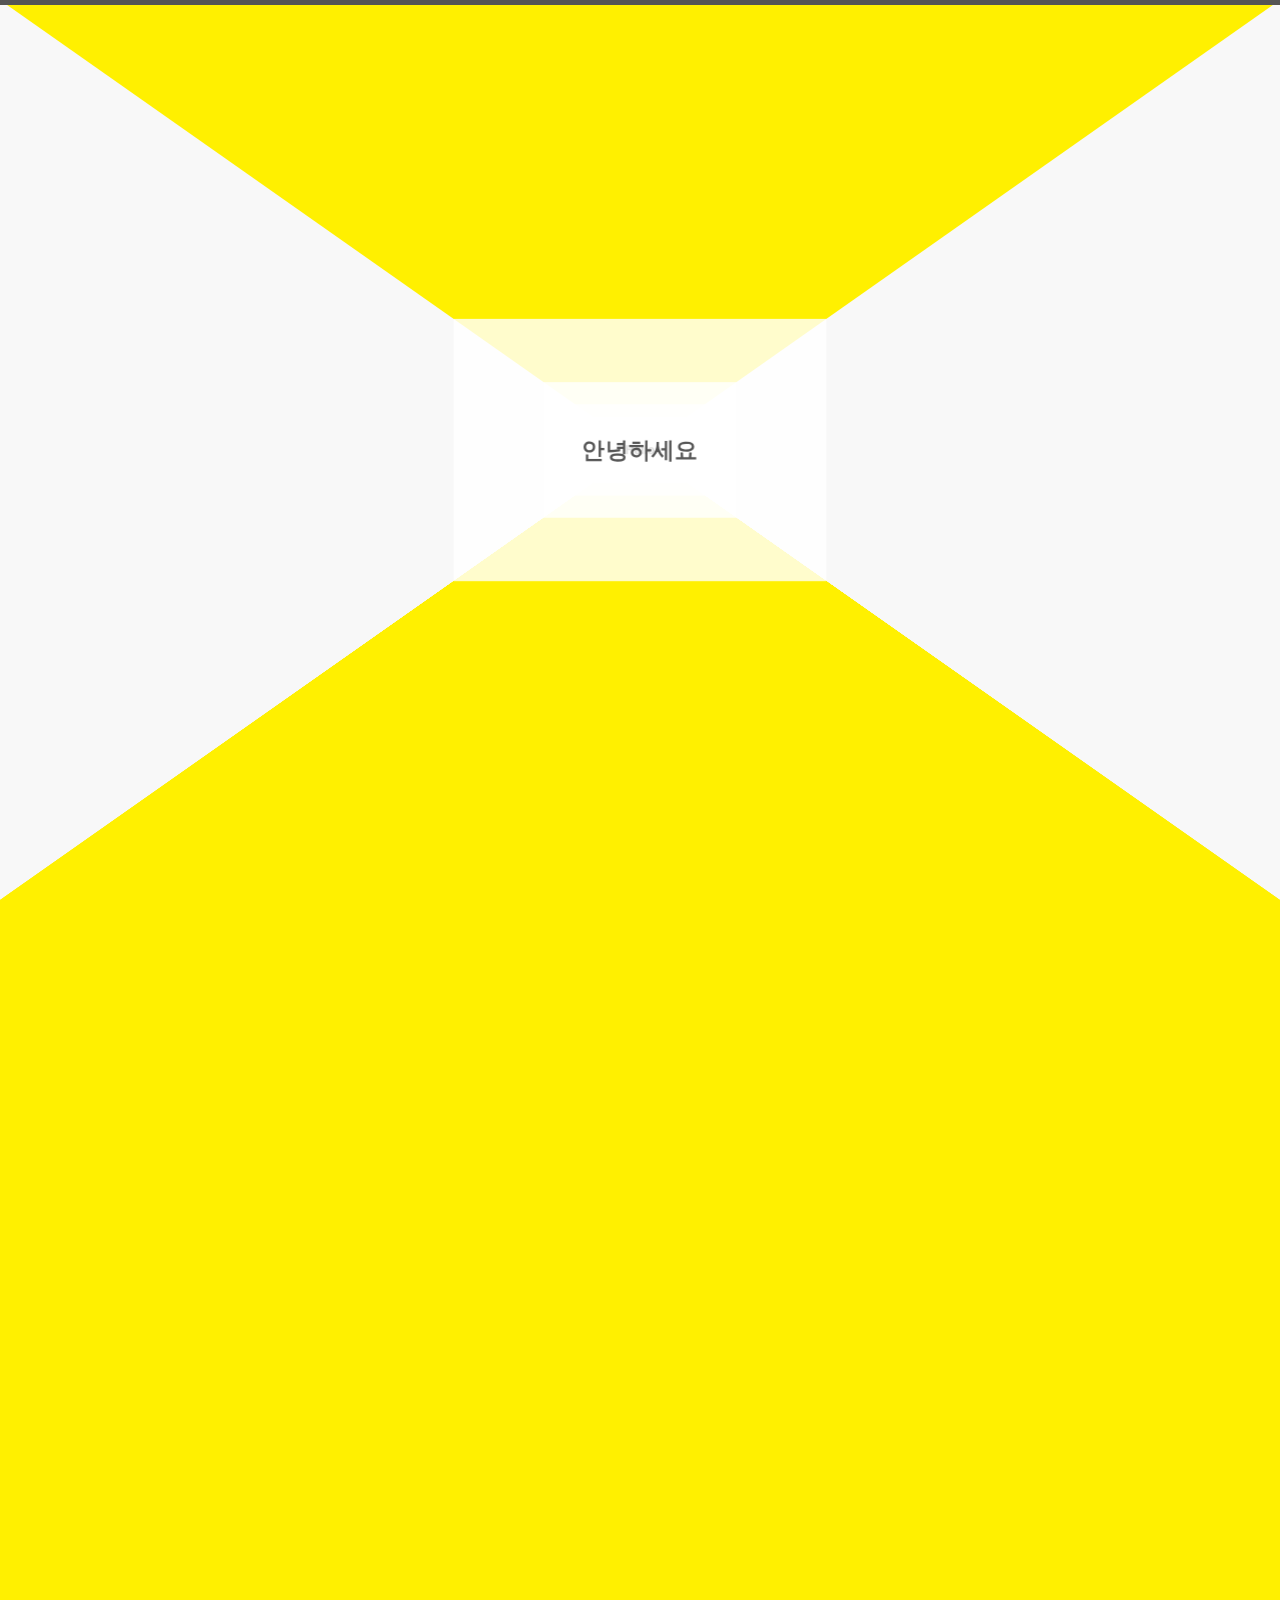
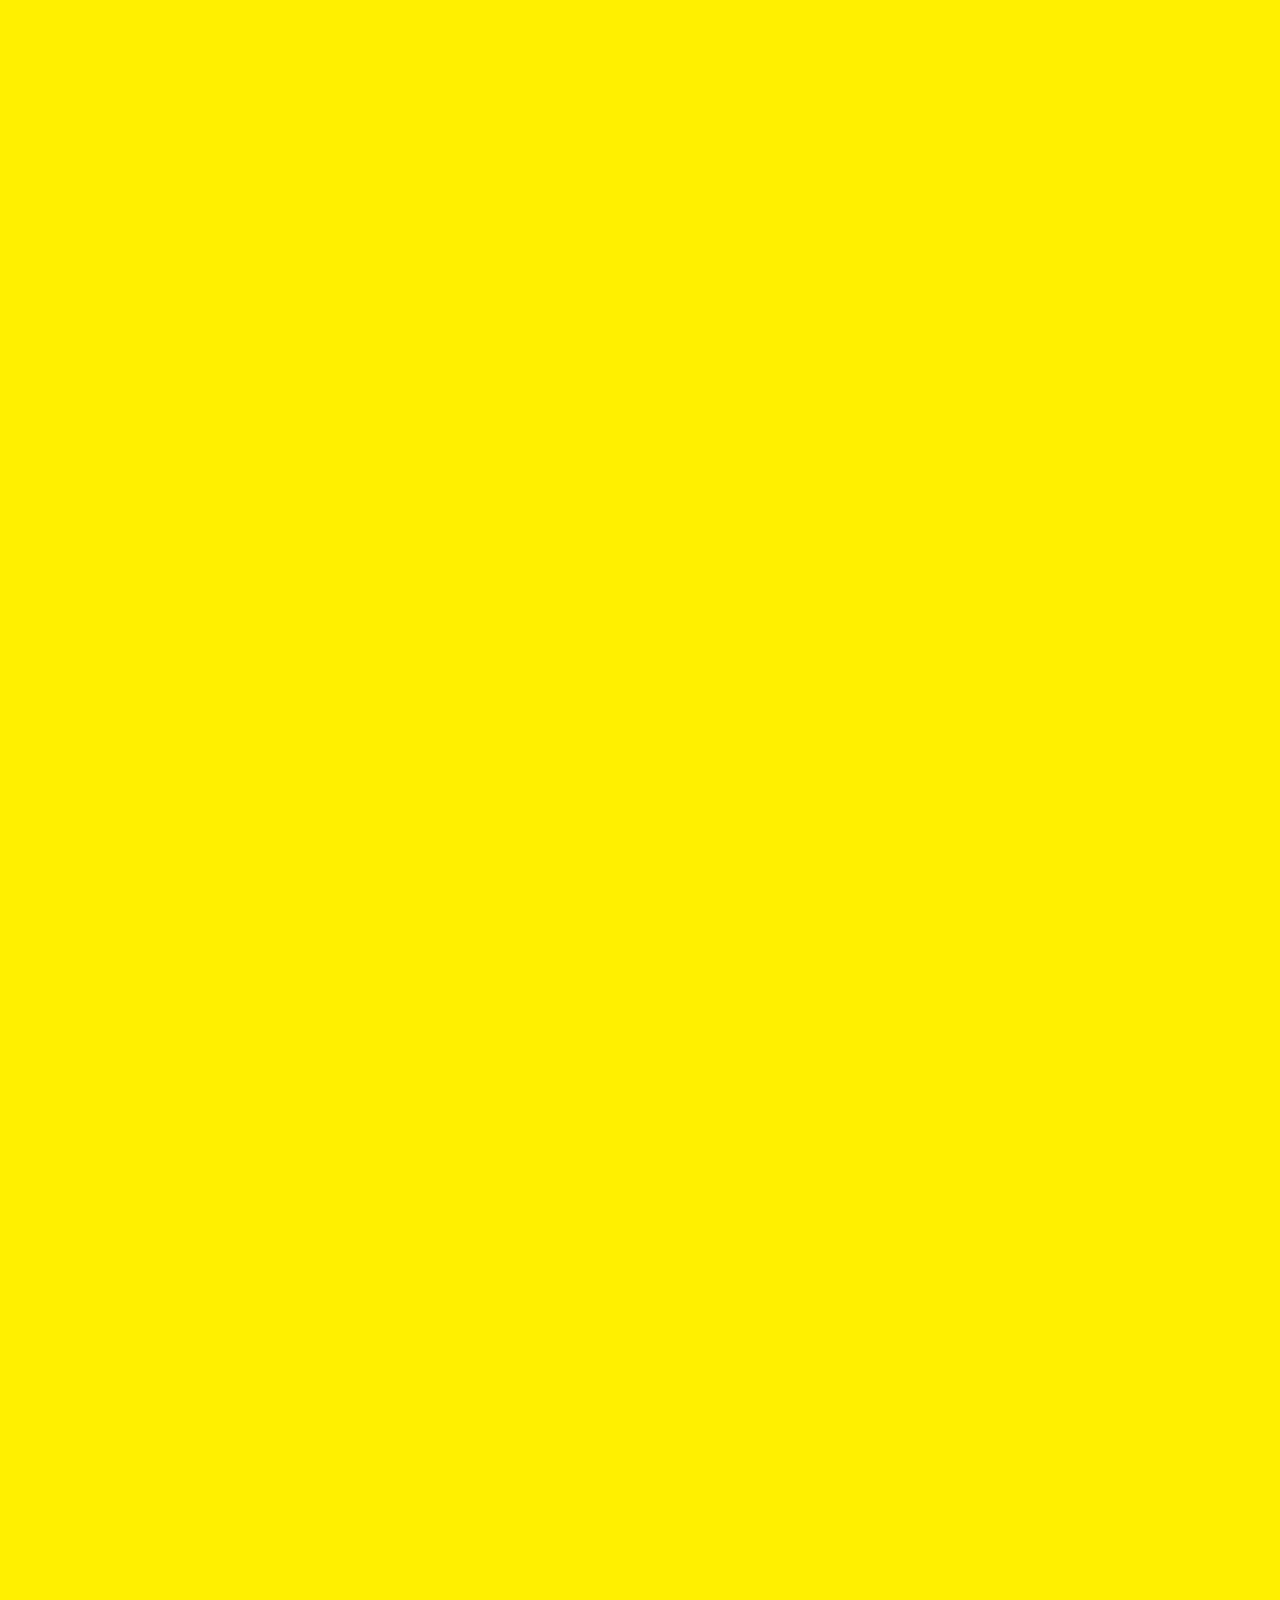
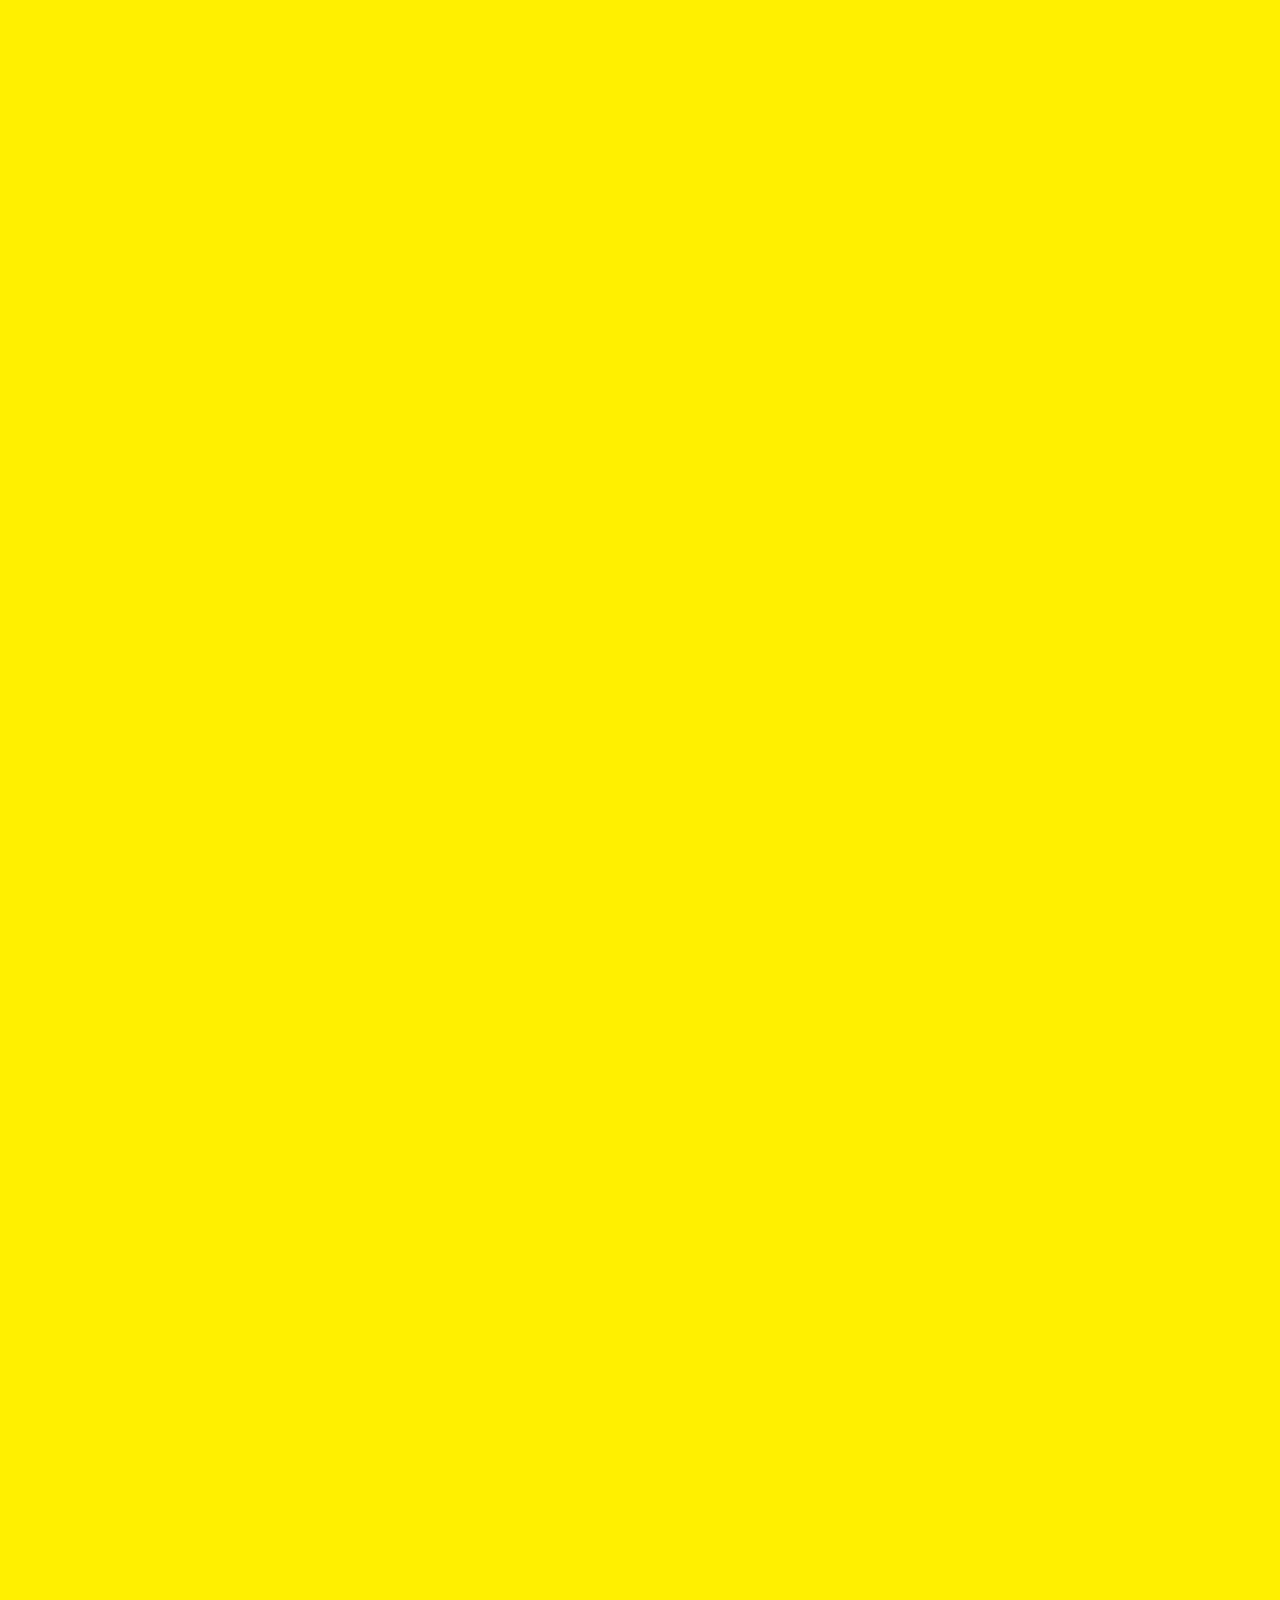
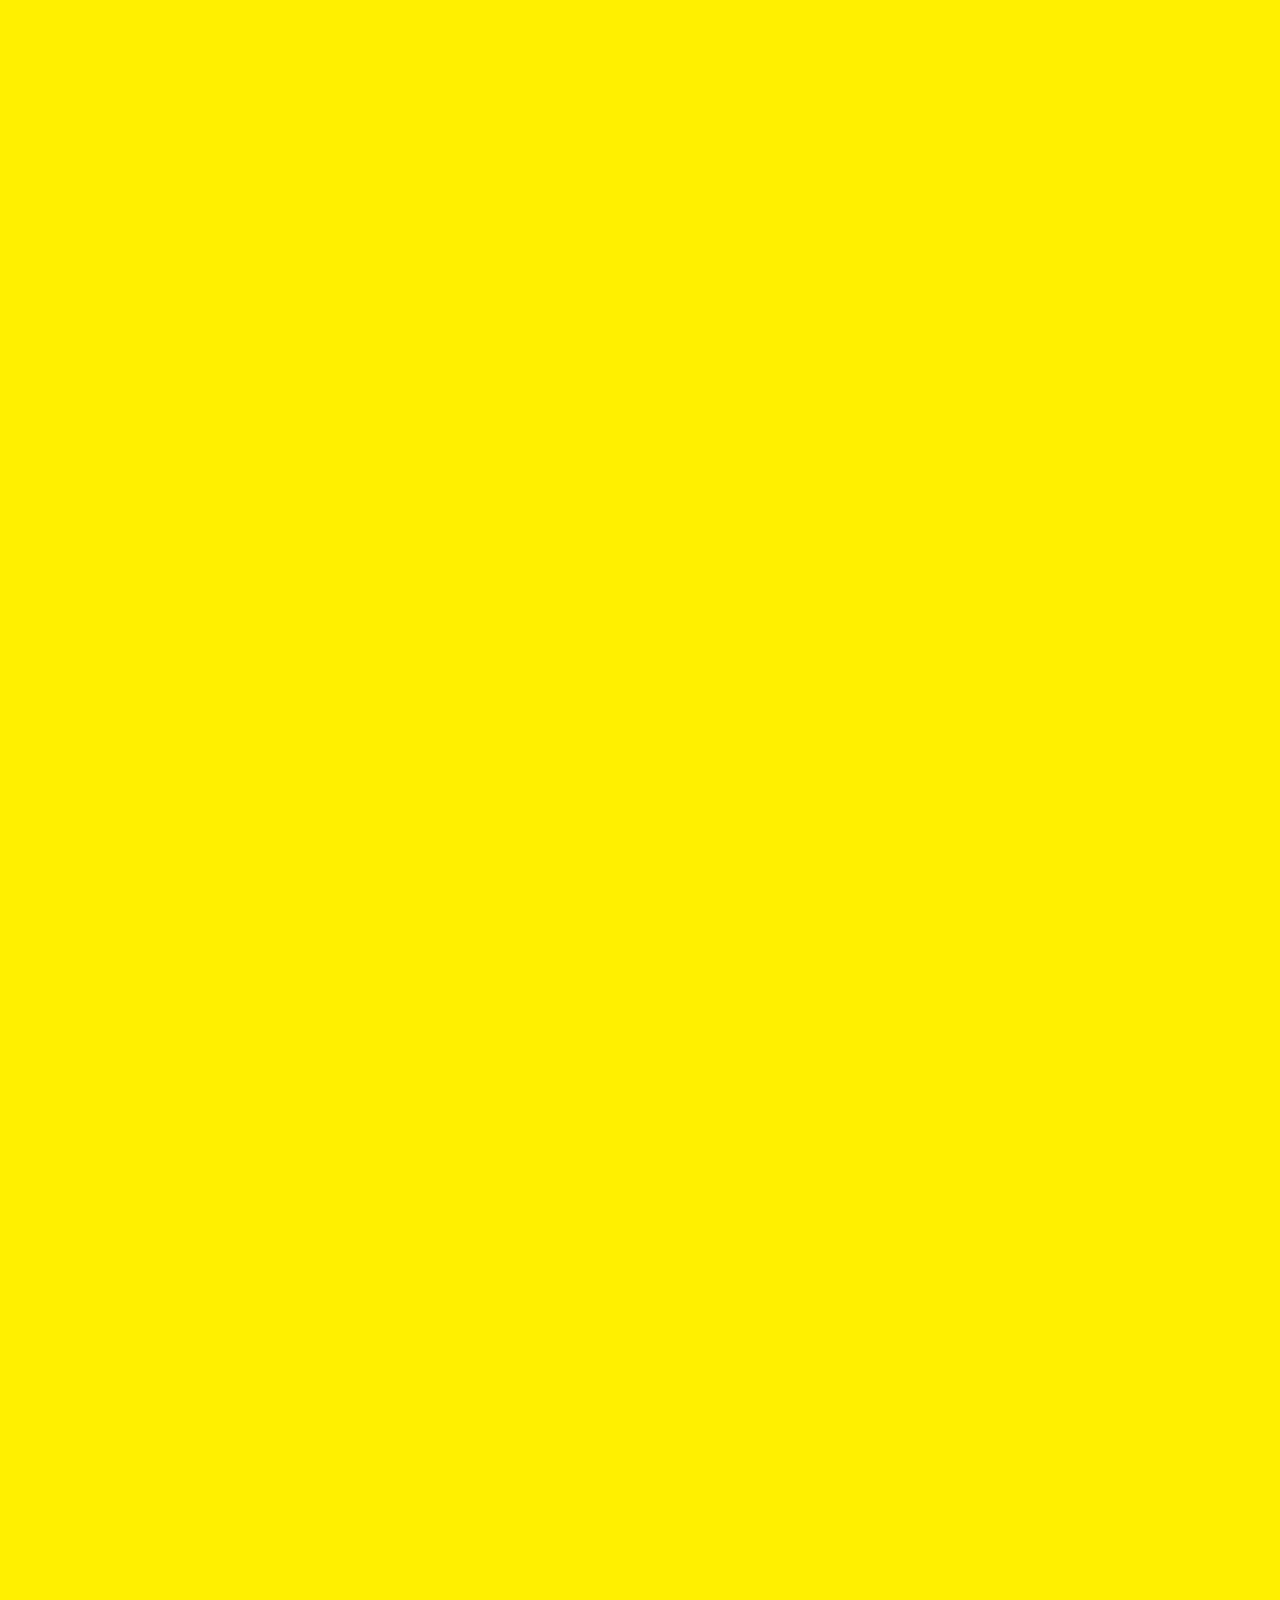
<file: 3D 공간 캐릭터 이동시키기/index.html>
<!DOCTYPE html>
<html>

<head>
    <meta charset="UTF-8">
    <meta name="viewport" content="width=device-width, initial-scale=1.0">
    <meta http-equiv="X-UA-Compatible" content="ie=edge">
    <title>3D wall</title>
    <link rel="stylesheet" href="css/reset.css">
    <link rel="stylesheet" href="css/style.css">
</head>

<body>
    <div class="progress-bar-con">
        <div class="progress-bar"></div>
    </div>
    <!-- <div class="select-character">
        <button class="select-character-btn select-character-btn-ilbuni" data-char="ilbuni"></button>
        <button class="select-character-btn select-character-btn-ragirl" data-char="ragirl"></button>
    </div> -->

    <div class="world">
        <div class="stage">
            <div class="house">
                <section class="wall wall-left"></section>
                <section class="wall wall-right"></section>
                <section class="wall wall-front wall-front-a">
                    <div class="wall-content">
                        <h2 class="wall-title">안녕하세요</h2>
                    </div>
                </section>
                <section class="wall wall-front wall-front-b">
                    <div class="wall-content">
                        <h2 class="wall-title">Hello</h2>
                    </div>
                </section>
                <section class="wall wall-front wall-front-c">
                    <div class="wall-content">
                        <h2 class="wall-title">Hola</h2>
                    </div>
                </section>
                <section class="wall wall-front wall-front-d">
                    <div class="wall-content">
                        <h2 class="wall-title">こんにちは</h2>
                    </div>
                </section>

            </div>
            <!--// house -->

            <!-- 캐릭터 놓이는 곳 -->

        </div>
        <!--// stage -->
    </div>
    <!--// world -->

    <script src="./js/Character.js"></script>
    <script src="./js/wall3d.js">

    </script>
</body>

</html>
</file>
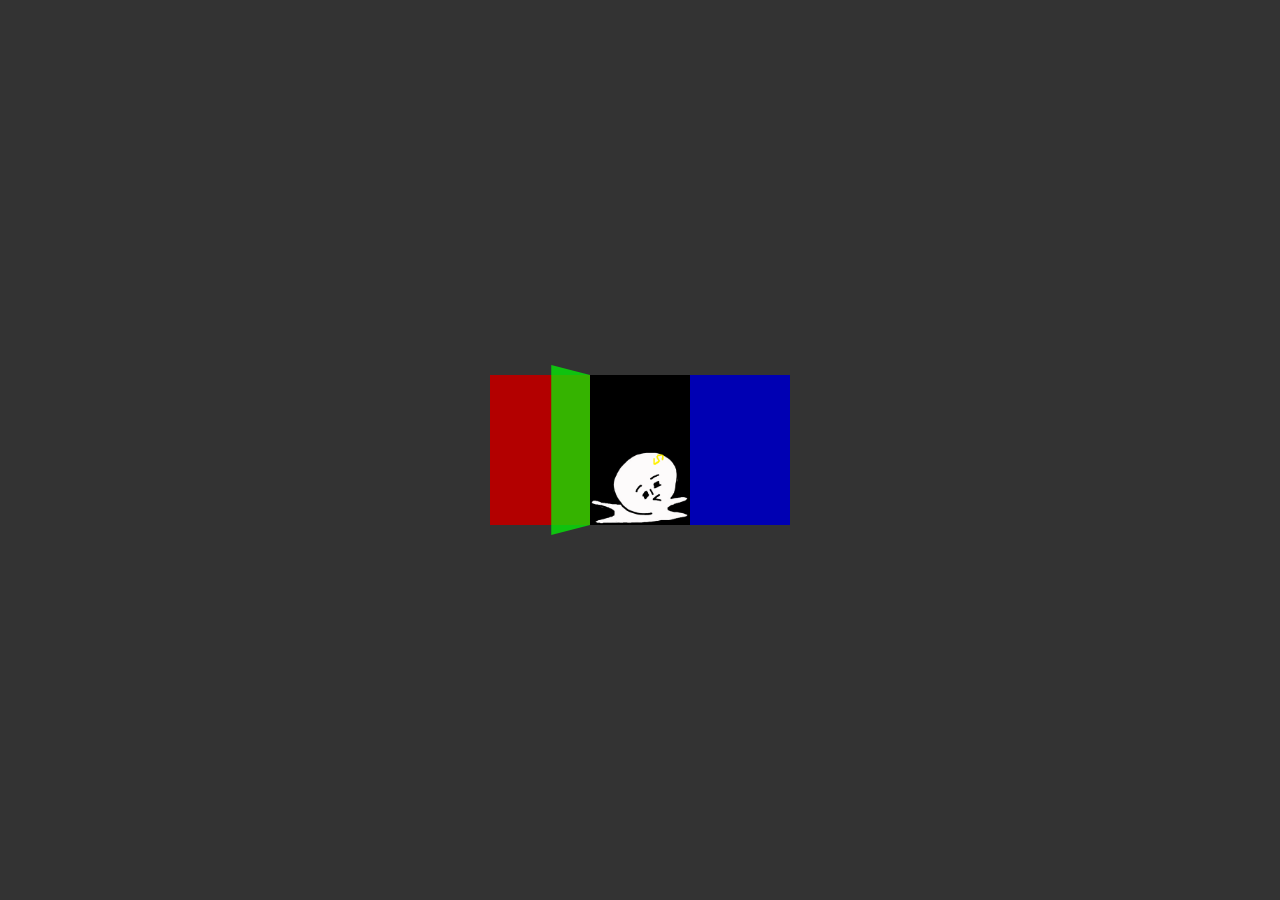
<file: 클릭하면 캐릭터가 뿅 나오는 문/index.html>
<!DOCTYPE html>
<html>
<head>
	<meta charset="UTF-8">
	<meta name="viewport" content="width=device-width, initial-scale=1.0">
	<meta http-equiv="X-UA-Compatible" content="ie=edge">
	<title>Interactive Web</title>
	<link rel="stylesheet" href="css/reset.css">
	<style>
		.stage {
			display: flex;
			align-items: center;
			justify-content: center;
			width: 100vw;
			height: 100vh;
			background-color: #333;
			/* perspective: 800px; */
		}
		.door {
			position: relative;
			width: 100px;
			height: 150px;
		}
		.door-back {
			overflow: hidden;
			position: absolute;
			left: 0;
			top: 0;
			width: 100%;
			height: 100%;
			background-color: black;
		}
		.ilbuni {
			position: absolute;
			left: 0;
			bottom: 0;
			width: 100px;
			height: 100px;
			background-repeat: no-repeat;
			background-position: 50% 100%;
			background-size: contain;
			transform: translate3d(100%, 0, 0);
			/* transition: duration delay */
			transition: .5s .3s;
		}
		.door:nth-child(1) .ilbuni { background-image: url(./images/ilbuni_0.png);}
		.door:nth-child(2) .ilbuni { background-image: url(./images/ilbuni_1.png);}
		.door:nth-child(3) .ilbuni { background-image: url(./images/ilbuni_2.png);}
		.door-body {
			position: absolute;
			left: 0;
			top: 0;
			width: 100%;
			height: 100%;
			transition: .5s;
			transform-origin: 0%;
		}
		.door:nth-child(1) .door-body {background-color: rgba(255, 0, 0, 0.7);}
		.door:nth-child(2) .door-body {background-color: rgba(0, 255, 0, 0.7);}
		.door:nth-child(3) .door-body {background-color: rgba(0, 0, 255, 0.7);}
		
		.door-opened .door-body {
			transform: perspective(800px) rotateY(-110deg);
		}
		.door-opened .ilbuni {
			transform: translate3d(0, 0, 0);
		}
	</style>
</head>
<body>
	<div class="stage">
		<div class="door">
			<div class="door-back">
				<div class="ilbuni"></div>
			</div>
			<div class="door-body"></div>
		</div>
		<div class="door">
			<div class="door-back">
				<div class="ilbuni"></div>
			</div>
			<div class="door-body"></div>
		</div>
		<div class="door">
			<div class="door-back">
				<div class="ilbuni"></div>
			</div>
			<div class="door-body"></div>
		</div>
	</div>

	<script>
		// 전역변수 사용 회피
		(function() {
			const stageElem = document.querySelector('.stage');
			
			// 현재 활성화된 아이템을 저장
			let currentItem;

			// 활성화
			function activate(elem) {
				// 클릭한 것의 부모에 클래스를 추가하는 것
				elem.classList.add('door-opened');
				currentItem = elem;
			}
			// 비활성화
			function inactivate(elem) {
				elem.classList.remove('door-opened');
			}

			// 이벤트 위임
			function doorHandler(e) {
				const targetElem = e.target;

				if (currentItem) {
					inactivate(currentItem);
				}

				// door-body 클래스 일때만 작동하게 함
				if (targetElem.classList.contains('door-body')) {
					activate(targetElem.parentNode);
				}
			}
			stageElem.addEventListener('click', doorHandler);

			activate( document.querySelector('.door:nth-child(2)'));
		})();
	</script>
</body>
</html>
</file>
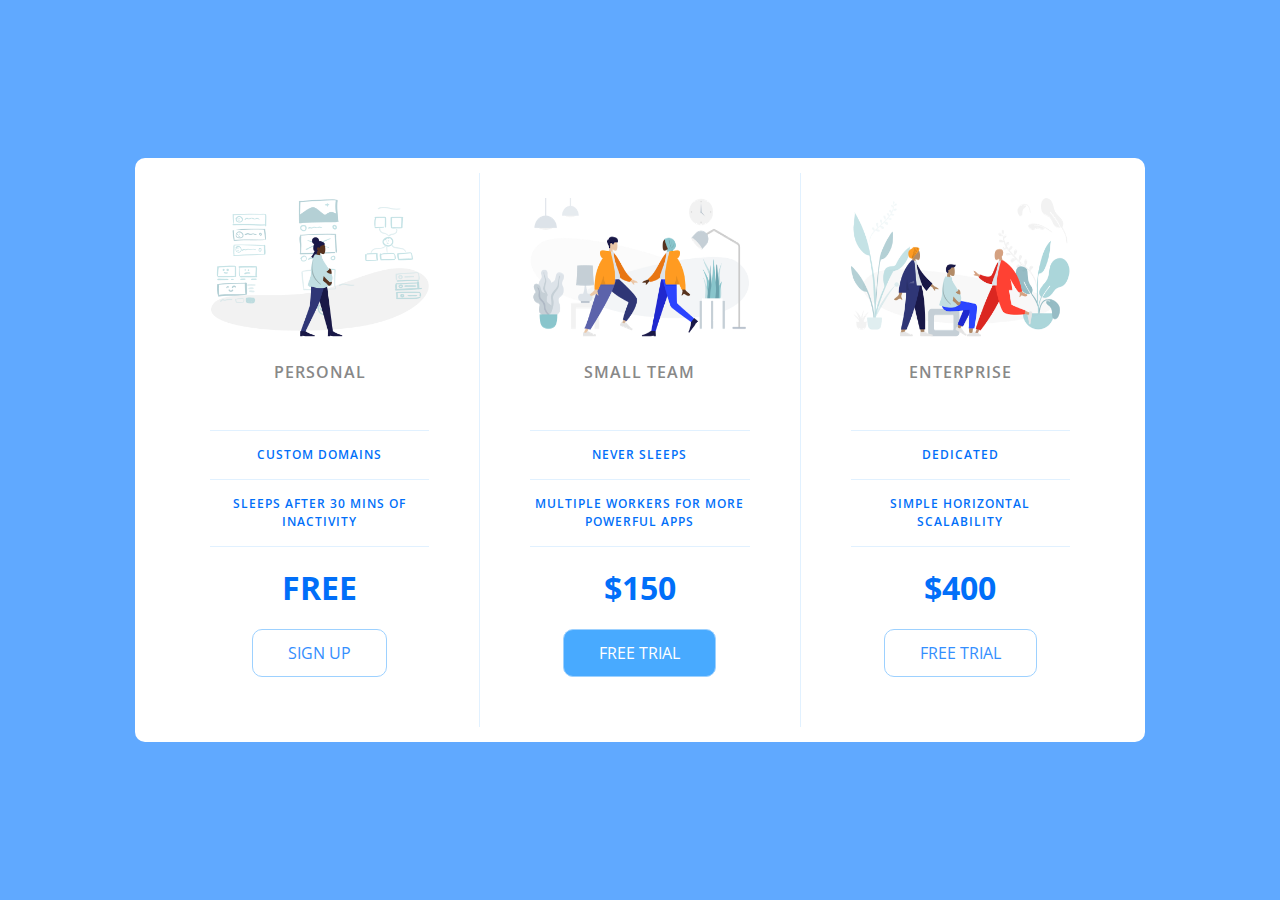
<file: 간단한 가격표/PriceTableStarter/index.html>
<!DOCTYPE html>
<html lang="en">

<head>
    <meta charset="UTF-8">
    <meta name="viewport" content="width=device-width, initial-scale=1.0">
    <title>Price Tiers</title>
    <link rel="stylesheet" href="https://fonts.googleapis.com/css?family=Open+Sans:400,600,700">
    <link rel="stylesheet" href="app.css">
</head>

<body>
    <div class="panel pricing-table">

        <div class="pricing-plan">
            <img src="icons/icon1.png" alt="" class="pricing-img">
            <h2 class="pricing-header">Personal</h2>
            <ul class="pricing-features">
                <li class="pricing-features-item">Custom domains</li>
                <li class="pricing-features-item">Sleeps after 30 mins of inactivity</li>
            </ul>
            <span class="pricing-price">Free</span>
            <a href="#/" class="pricing-button">Sign up</a>
        </div>

        <div class="pricing-plan">
            <img src="icons/icon2.png" alt="" class="pricing-img">
            <h2 class="pricing-header">Small team</h2>
            <ul class="pricing-features">
                <li class="pricing-features-item">Never sleeps</li>
                <li class="pricing-features-item">Multiple workers for more powerful apps</li>
            </ul>
            <span class="pricing-price">$150</span>
            <a href="#/" class="pricing-button is-featured">Free trial</a>
        </div>

        <div class="pricing-plan">
            <img src="icons/icon3.png" alt="" class="pricing-img">
            <h2 class="pricing-header">Enterprise</h2>
            <ul class="pricing-features">
                <li class="pricing-features-item">Dedicated</li>
                <li class="pricing-features-item">Simple horizontal scalability</li>
            </ul>
            <span class="pricing-price">$400</span>
            <a href="#/" class="pricing-button">Free trial</a>
        </div>

    </div>

</body>

</html>
</file>
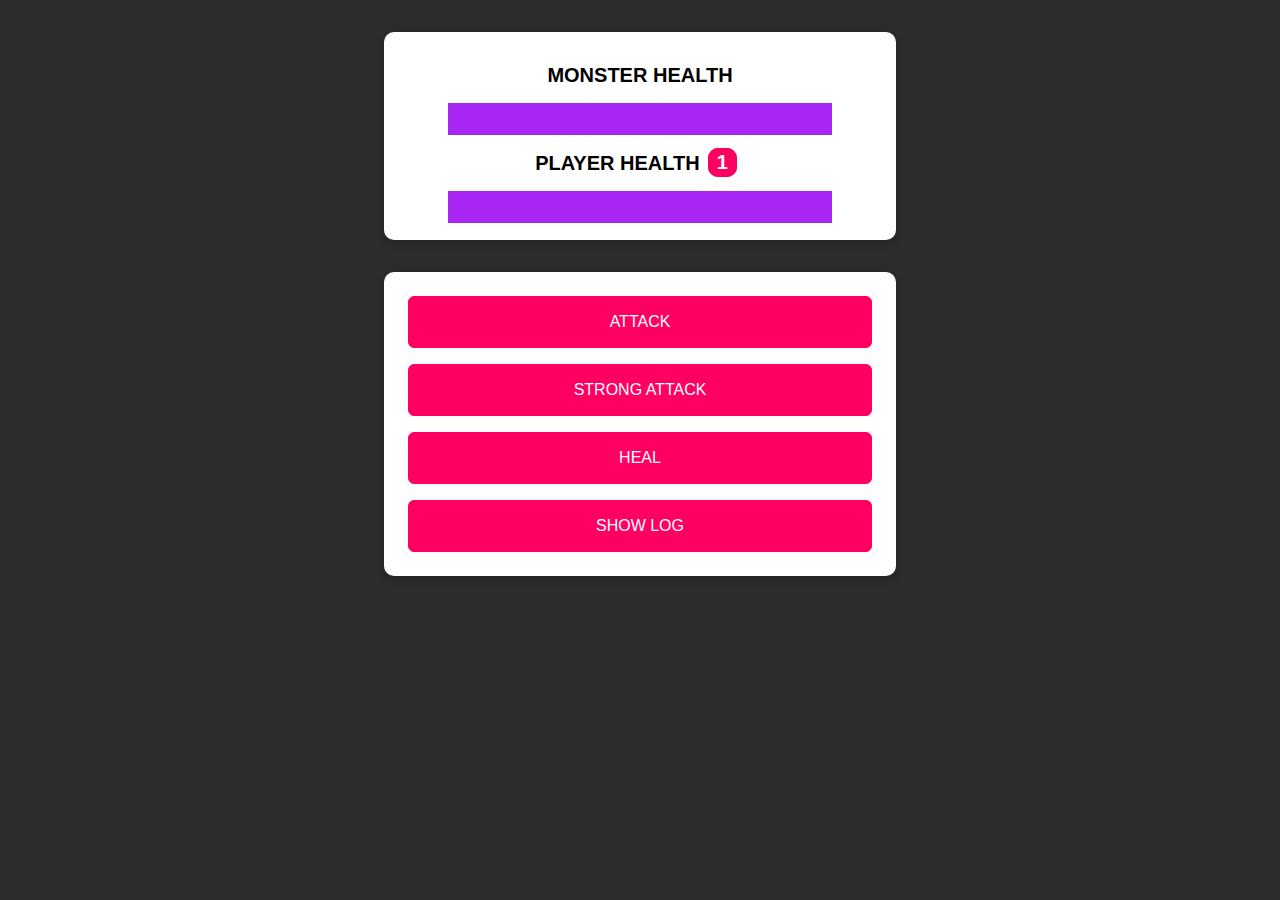
<file: 몬스터죽이기 게임/monster-killer-starting-project/index.html>
<!DOCTYPE html>
<html lang="en">
  <head>
    <meta charset="UTF-8" />
    <meta name="viewport" content="width=device-width, initial-scale=1.0" />
    <meta http-equiv="X-UA-Compatible" content="ie=edge" />
    <title>Monster Killer</title>
    <link rel="stylesheet" href="assets/styles/app.css" />
    <script src="assets/scripts/vendor.js" defer></script>
    <script src="assets/scripts/app.js" defer></script>
  </head>
  <body>
    <section id="health-levels">
      <h2>MONSTER HEALTH</h2>
      <progress id="monster-health" max="100" value="100">100%</progress>
      <h2>PLAYER HEALTH<span id="bonus-life">1</span></h2>
      <progress id="player-health" max="100" value="100">100%</progress>
    </section>
    <section id="controls">
      <button id="attack-btn">ATTACK</button>
      <button id="strong-attack-btn">STRONG ATTACK</button>
      <button id="heal-btn">HEAL</button>
      <button id="log-btn">SHOW LOG</button>
    </section>
  </body>
</html>
</file>
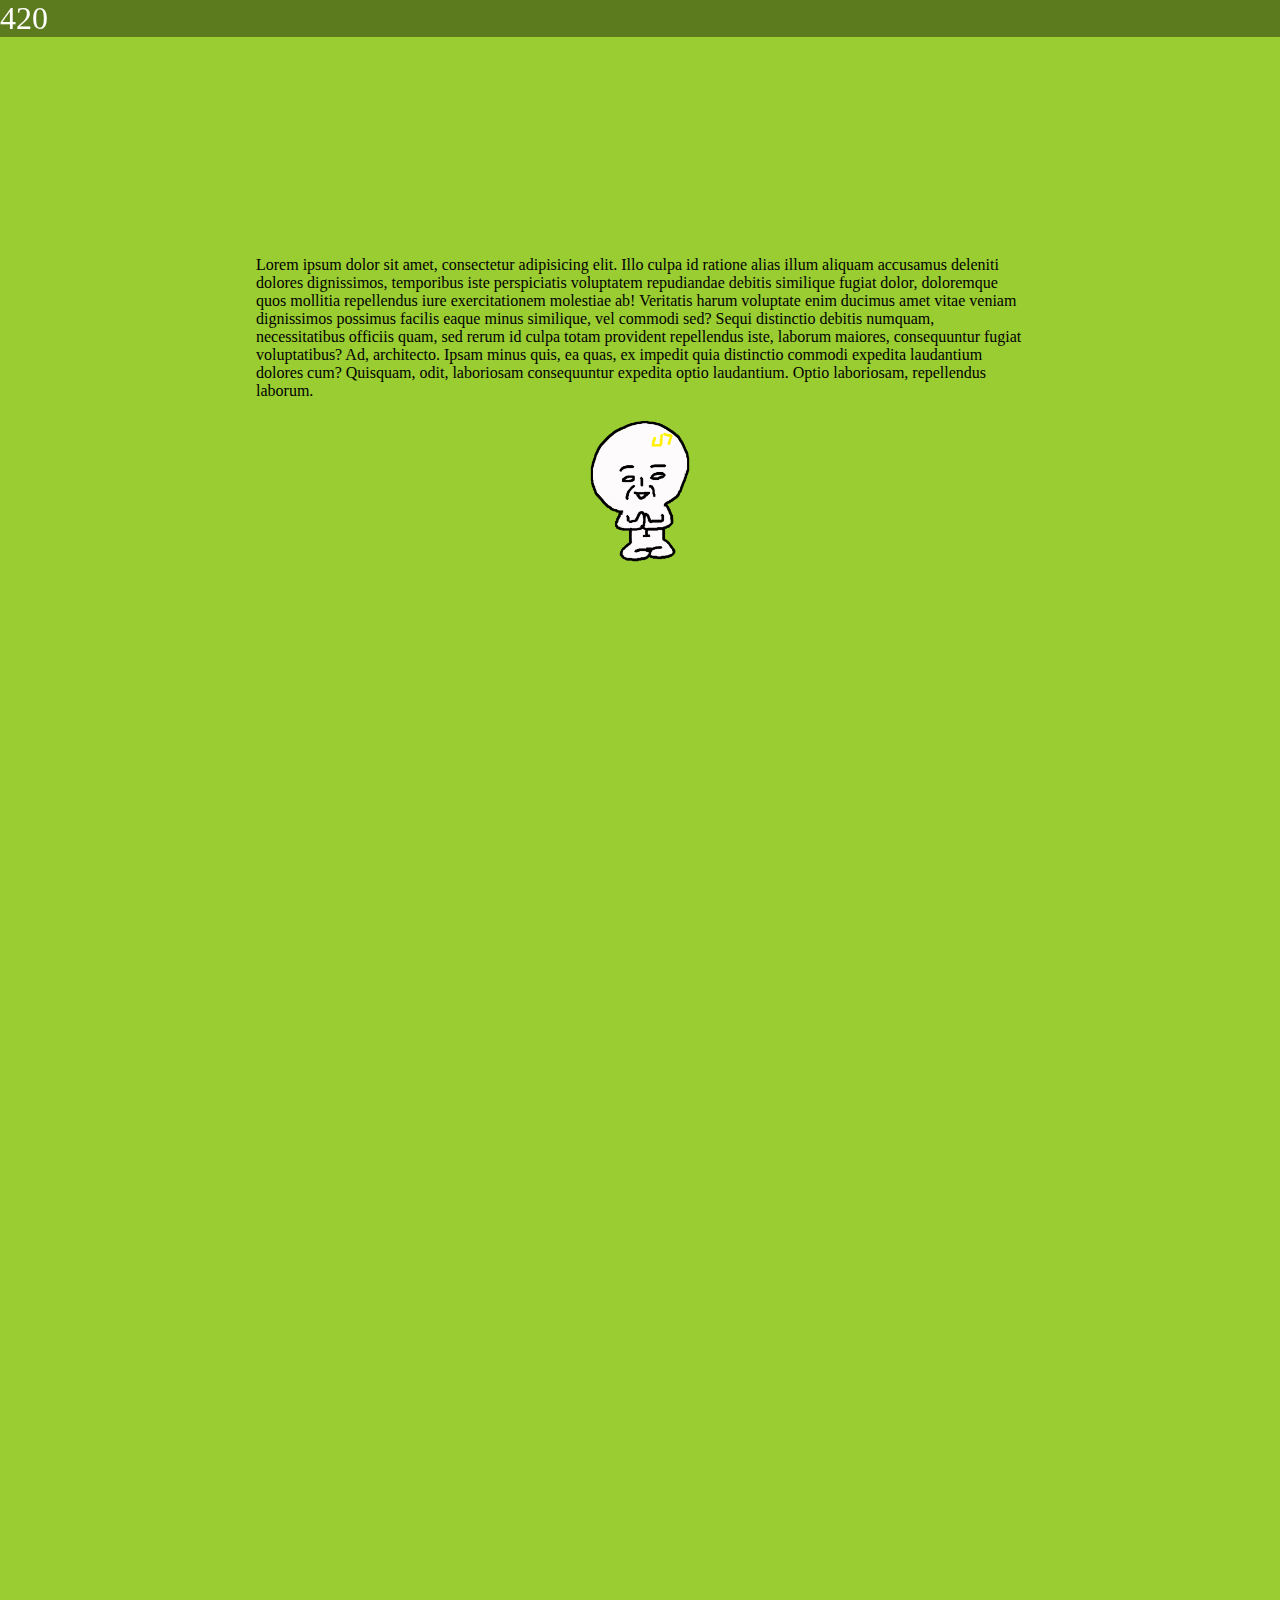
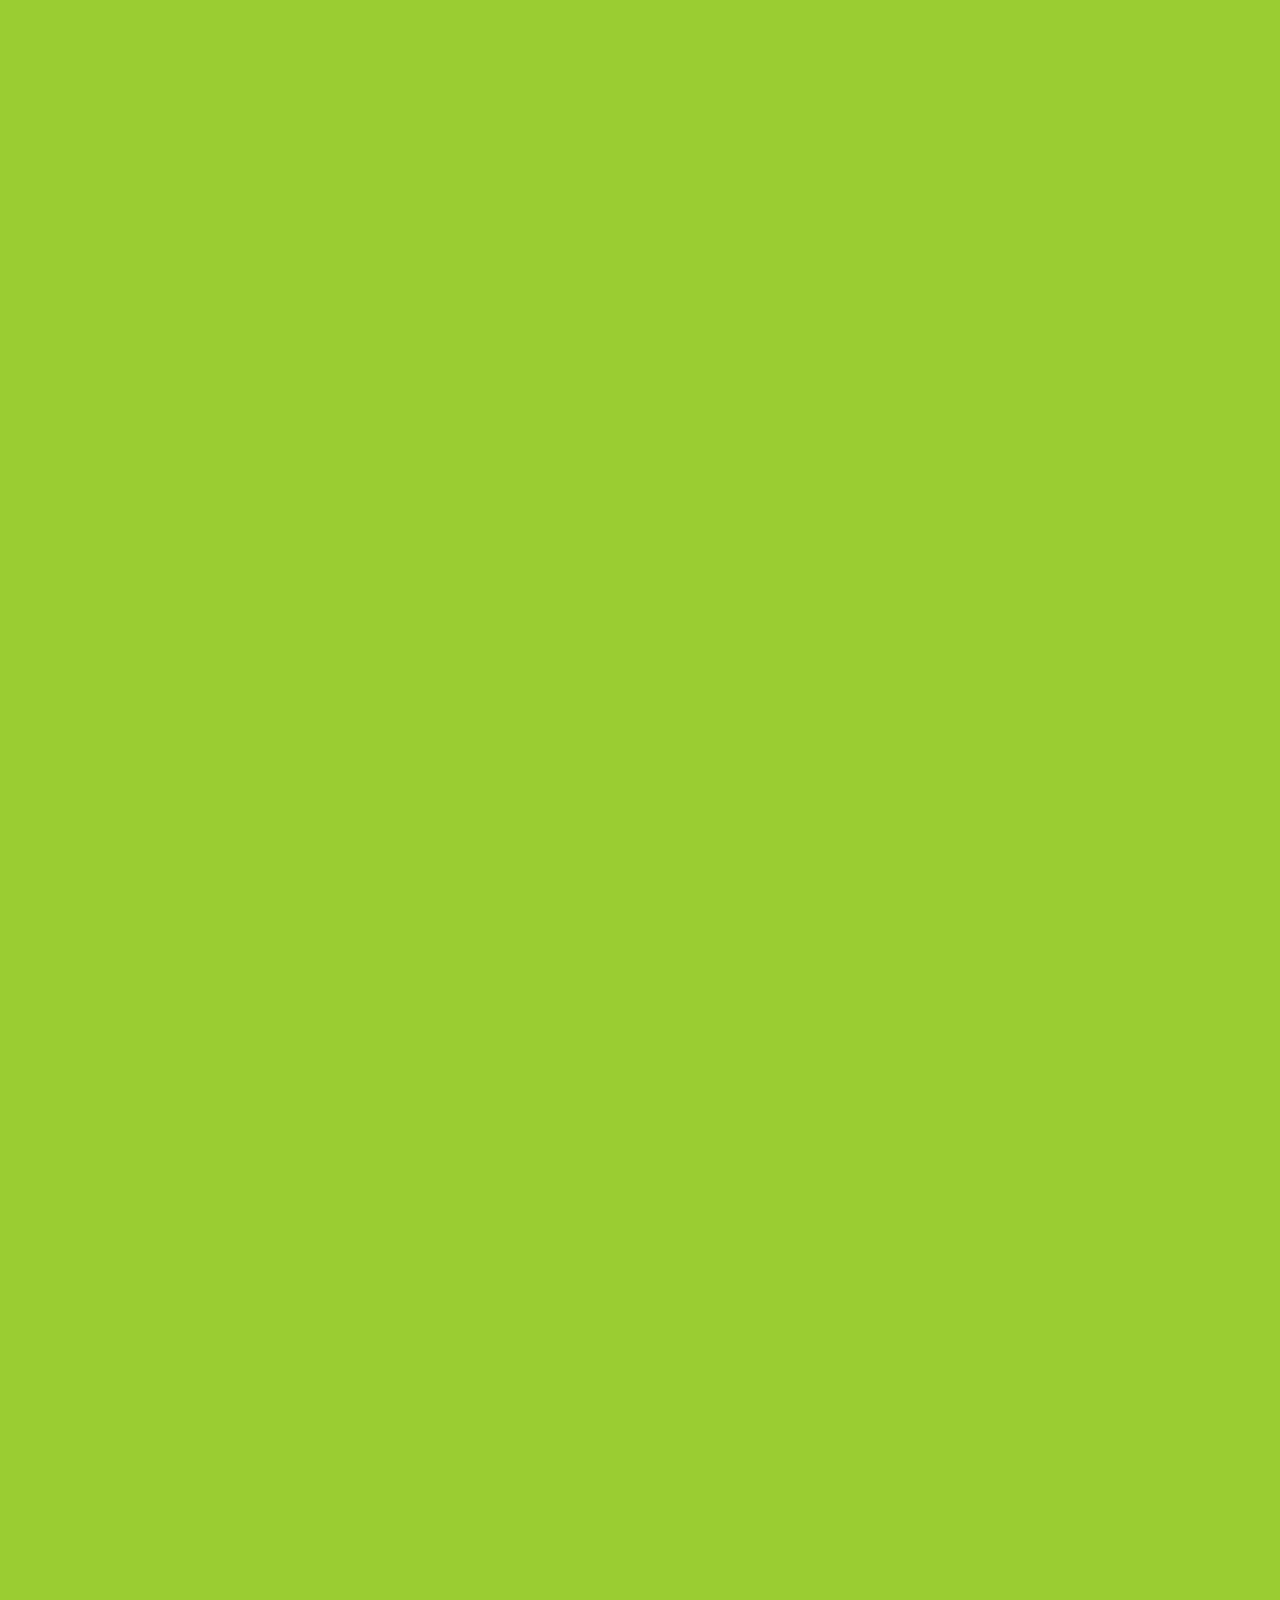
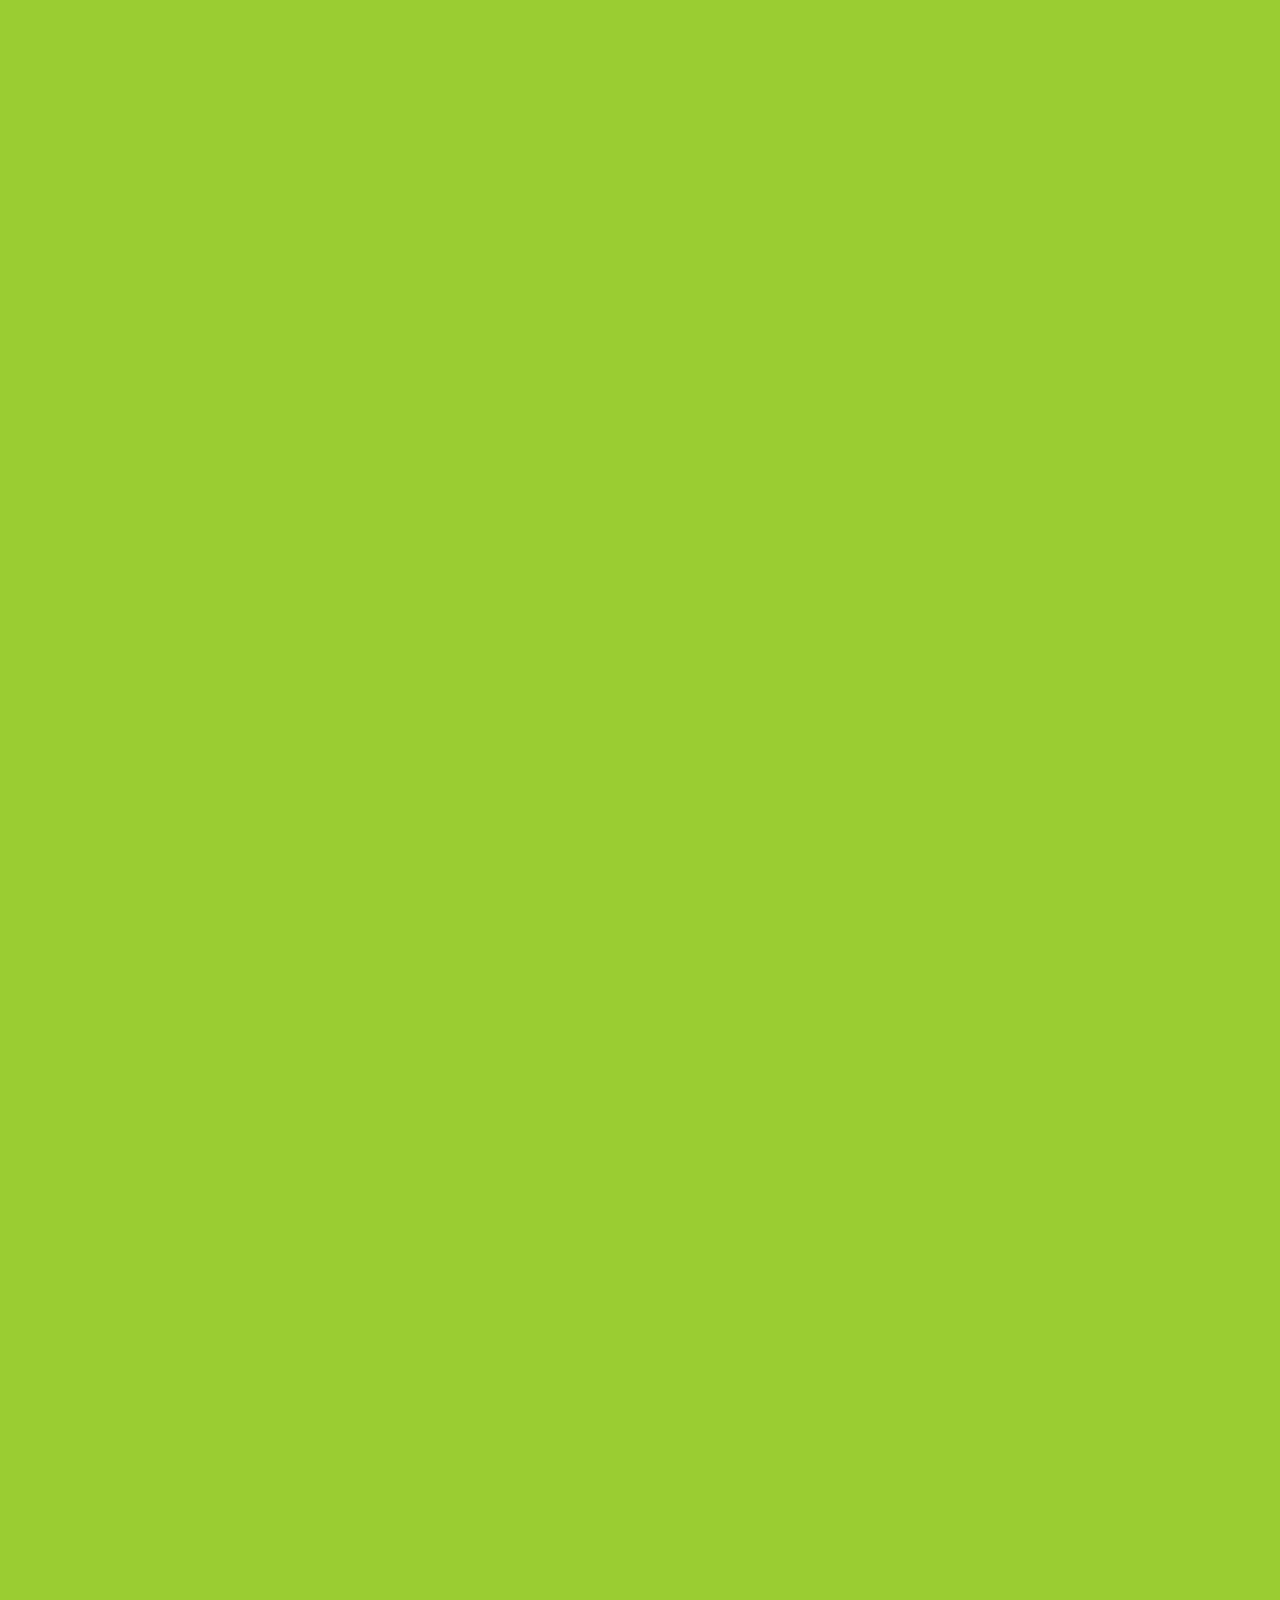
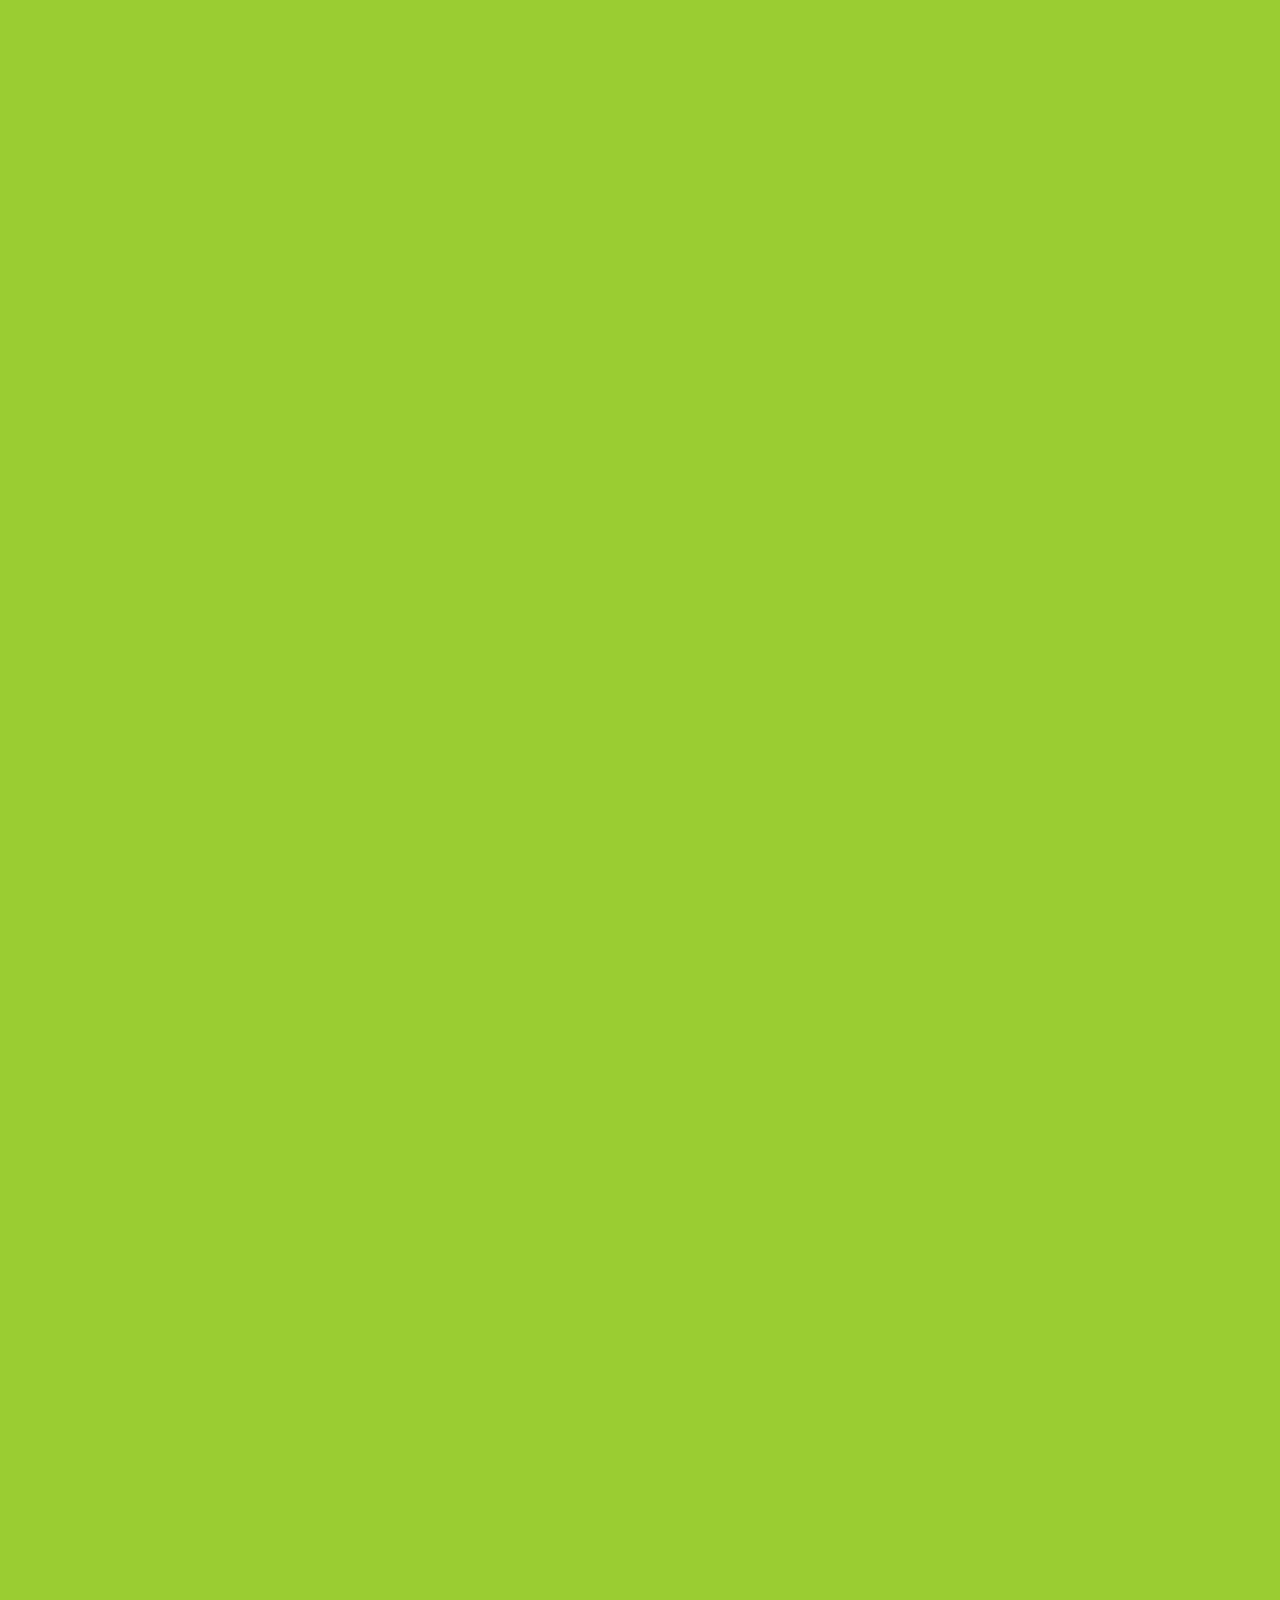
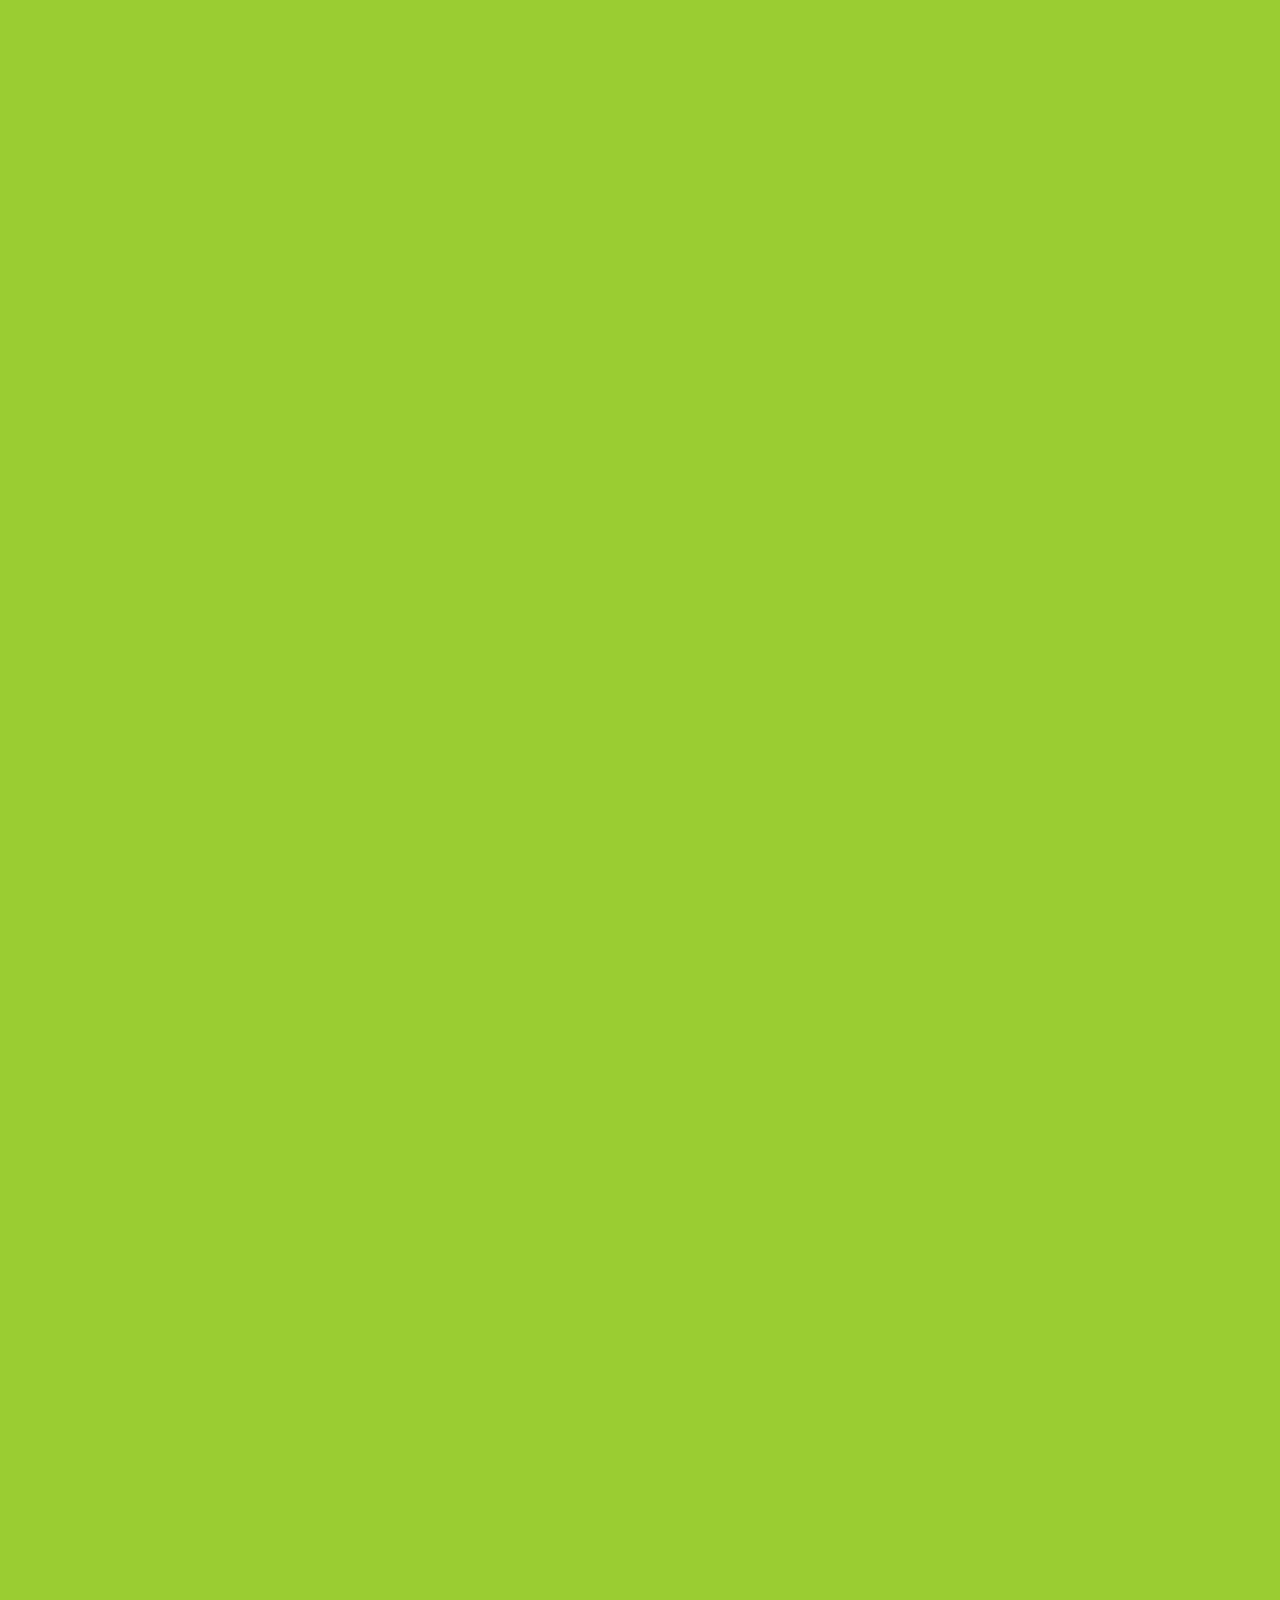
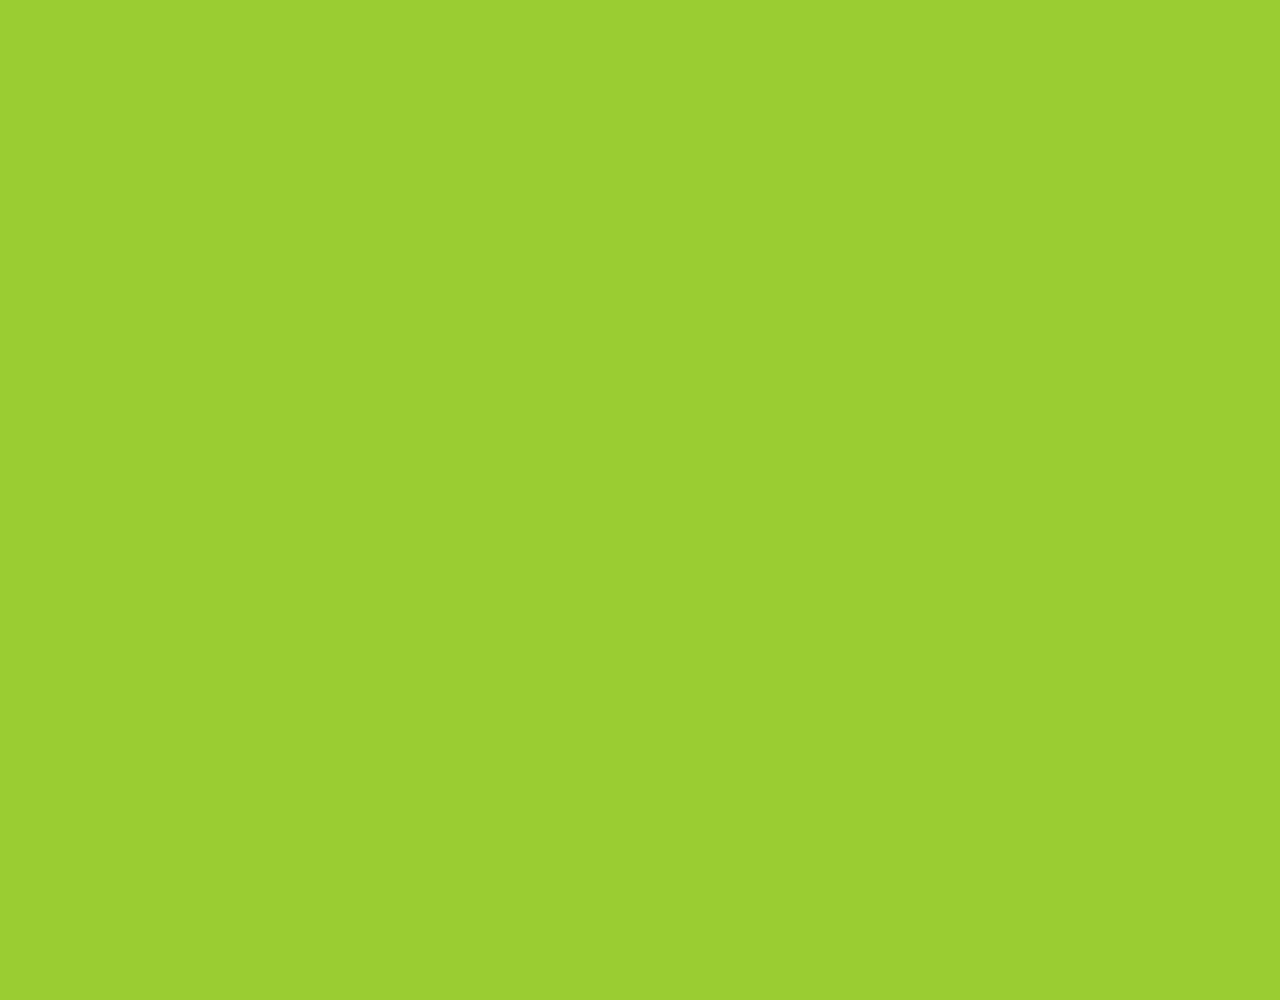
<file: 스크롤양에 따라 캐릭터 크기 변화주기/01.html>
<!DOCTYPE html>
<html>
<head>
    <meta charset="UTF-8">
    <title>Interactive Web</title>
    <link rel="stylesheet" href="css/reset.css">
    <style>
    img {
        max-width: 100%;
    }
    .content {
        /* viewport height */
        height: 1000vh;
        padding: 20%;
        background: yellowgreen;
    }
    .output {
        position: fixed;
        left: 0;
        top: 0;
        width: 100%;
        font-size: 2rem;
        font-weight: 200;
        color: #fff;
        background: rgba(0, 0, 0, 0.4);
    }
    .ilbuni {
        width: 100px;
        margin: 20px auto;
        transition: 1s;
    }
    .ilbuni.zoom {
        transform: scale(2);
    }
    </style>
</head>
<body>
    <div class="output">output</div>
    <div class="content">
        <p>
            Lorem ipsum dolor sit amet, consectetur adipisicing elit. Illo culpa id ratione alias illum aliquam accusamus deleniti dolores dignissimos, temporibus iste perspiciatis voluptatem repudiandae debitis similique fugiat dolor, doloremque quos mollitia repellendus iure exercitationem molestiae ab! Veritatis harum voluptate enim ducimus amet vitae veniam dignissimos possimus facilis eaque minus similique, vel commodi sed? Sequi distinctio debitis numquam, necessitatibus officiis quam, sed rerum id culpa totam provident repellendus iste, laborum maiores, consequuntur fugiat voluptatibus? Ad, architecto. Ipsam minus quis, ea quas, ex impedit quia distinctio commodi expedita laudantium dolores cum? Quisquam, odit, laboriosam consequuntur expedita optio laudantium. Optio laboriosam, repellendus laborum.
        </p>
        <figure class="ilbuni">
            <img src="images/ilbuni_0.png" alt="일분이">
        </figure>
    </div>

    <script>
        const outputElem = document.querySelector('.output');
        const ilbuniElem = document.querySelector('.ilbuni');

        function showValue() {
             // Y축 스크롤 얼마나 했는지 알 수 있게 해줌 pageYOffset
            // outputElem.innerHTML = window.pageYOffset;
            let posY = ilbuniElem.getBoundingClientRect().top;
            outputElem.innerHTML = posY;

            if(posY < window.innerHeight * 0.2) {
                ilbuniElem.classList.add('zoom');
            } else {
                ilbuniElem.classList.remove('zoom');
            }
        }
        (function() {
            window.addEventListener('scroll', function() {
               showValue();
            });

            showValue();
        })();
    </script>
</body>
</html>
</file>
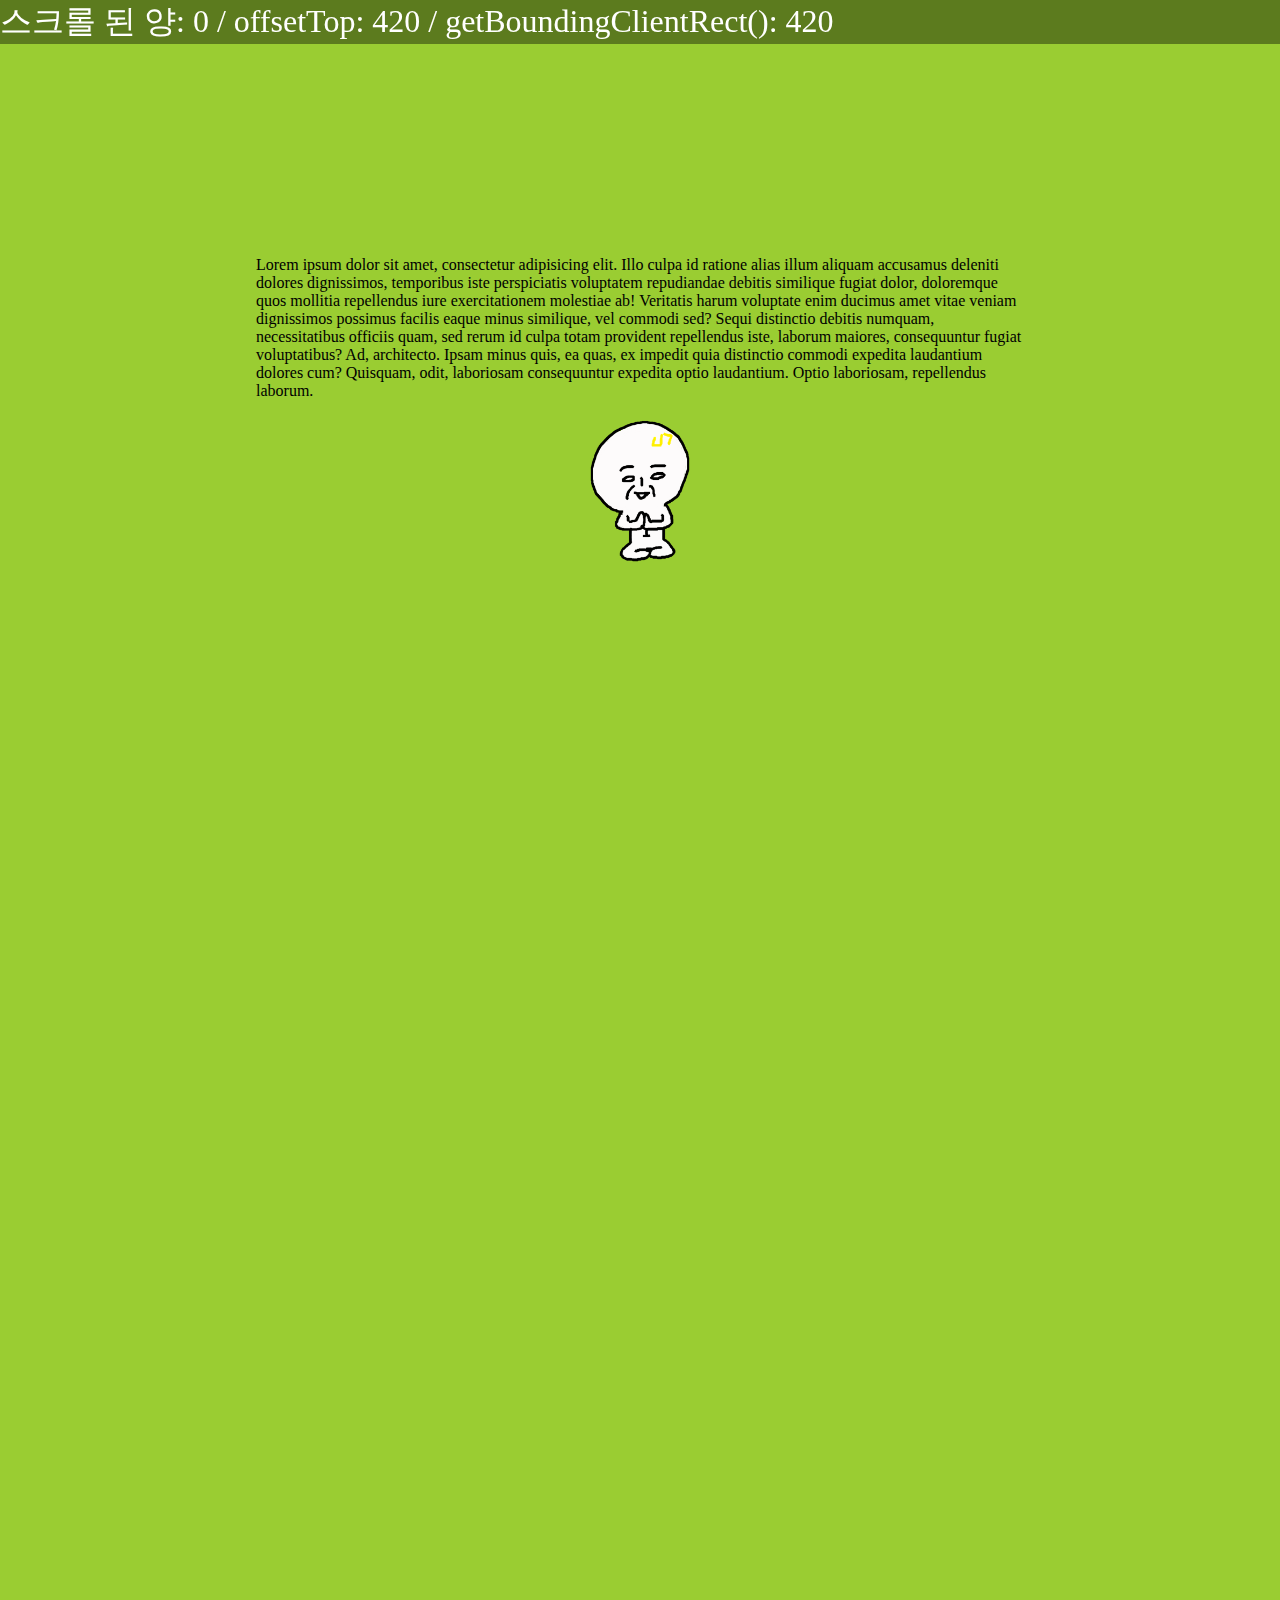
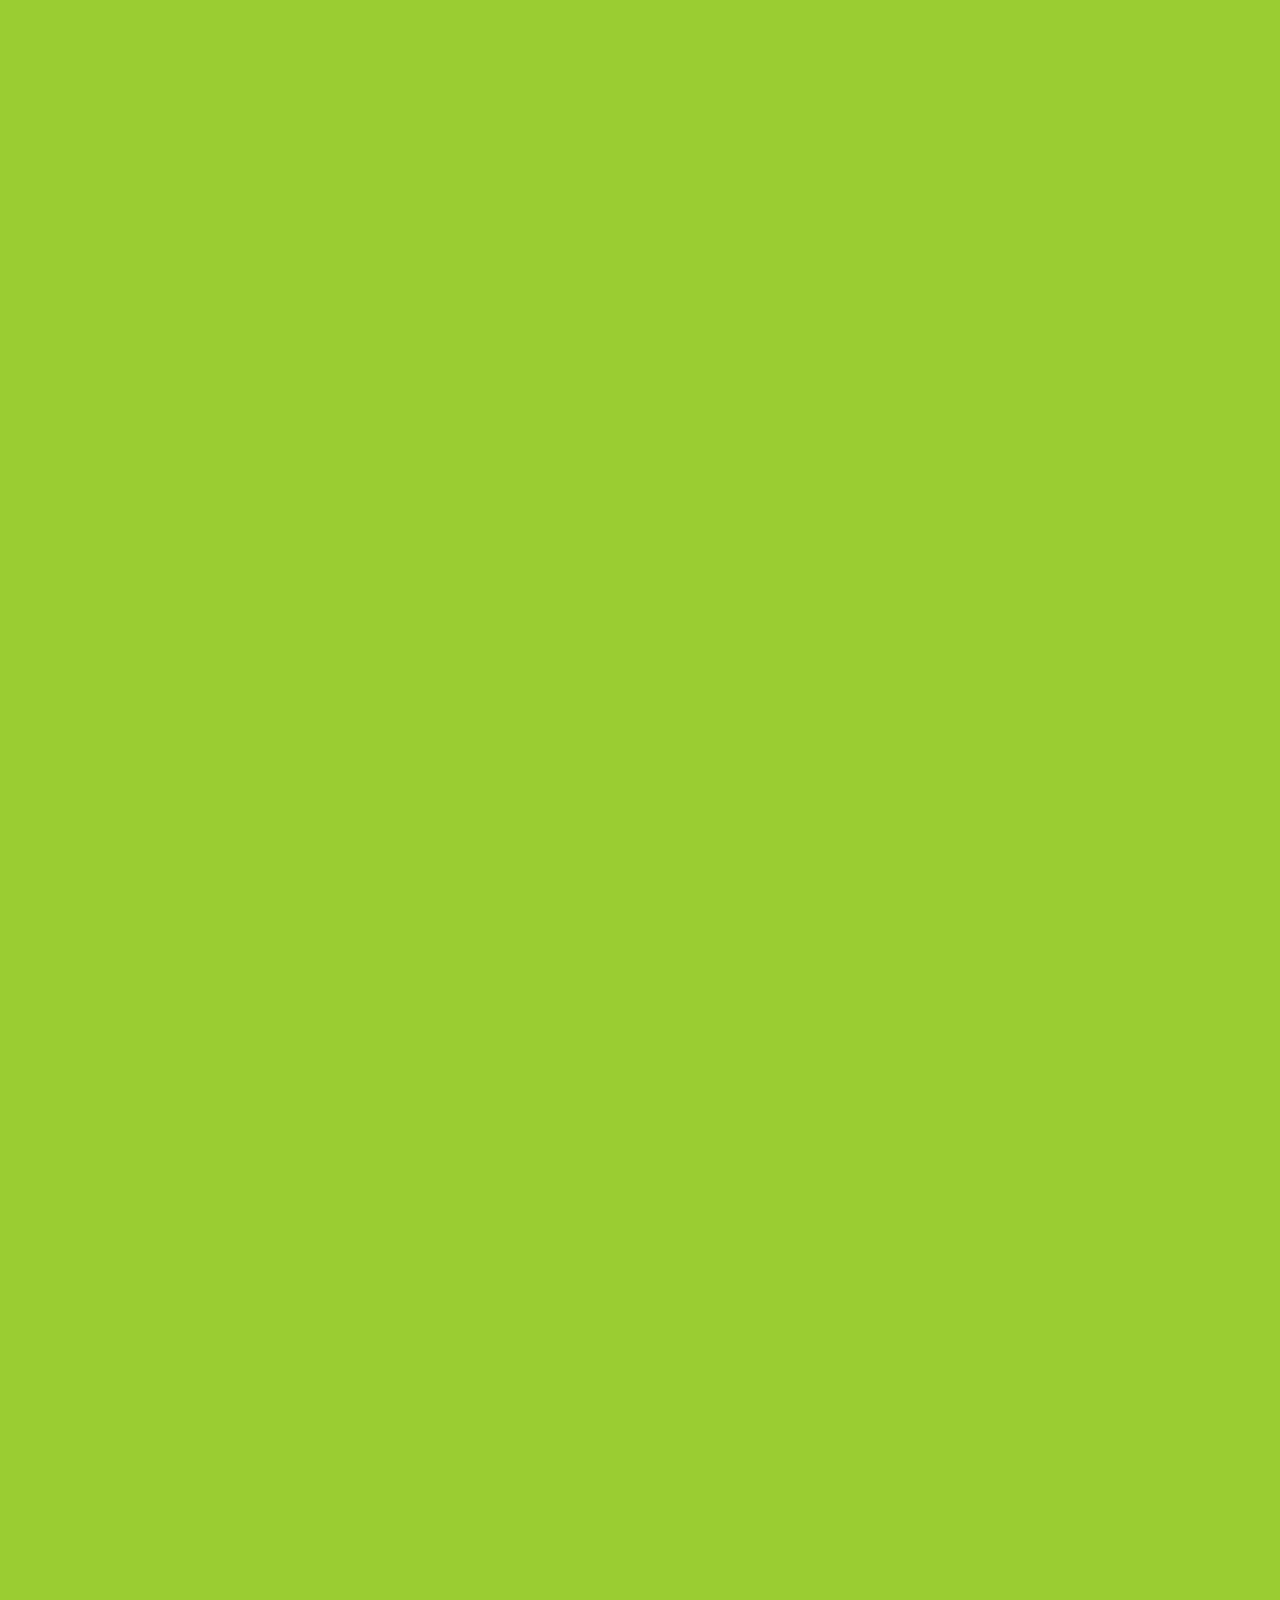
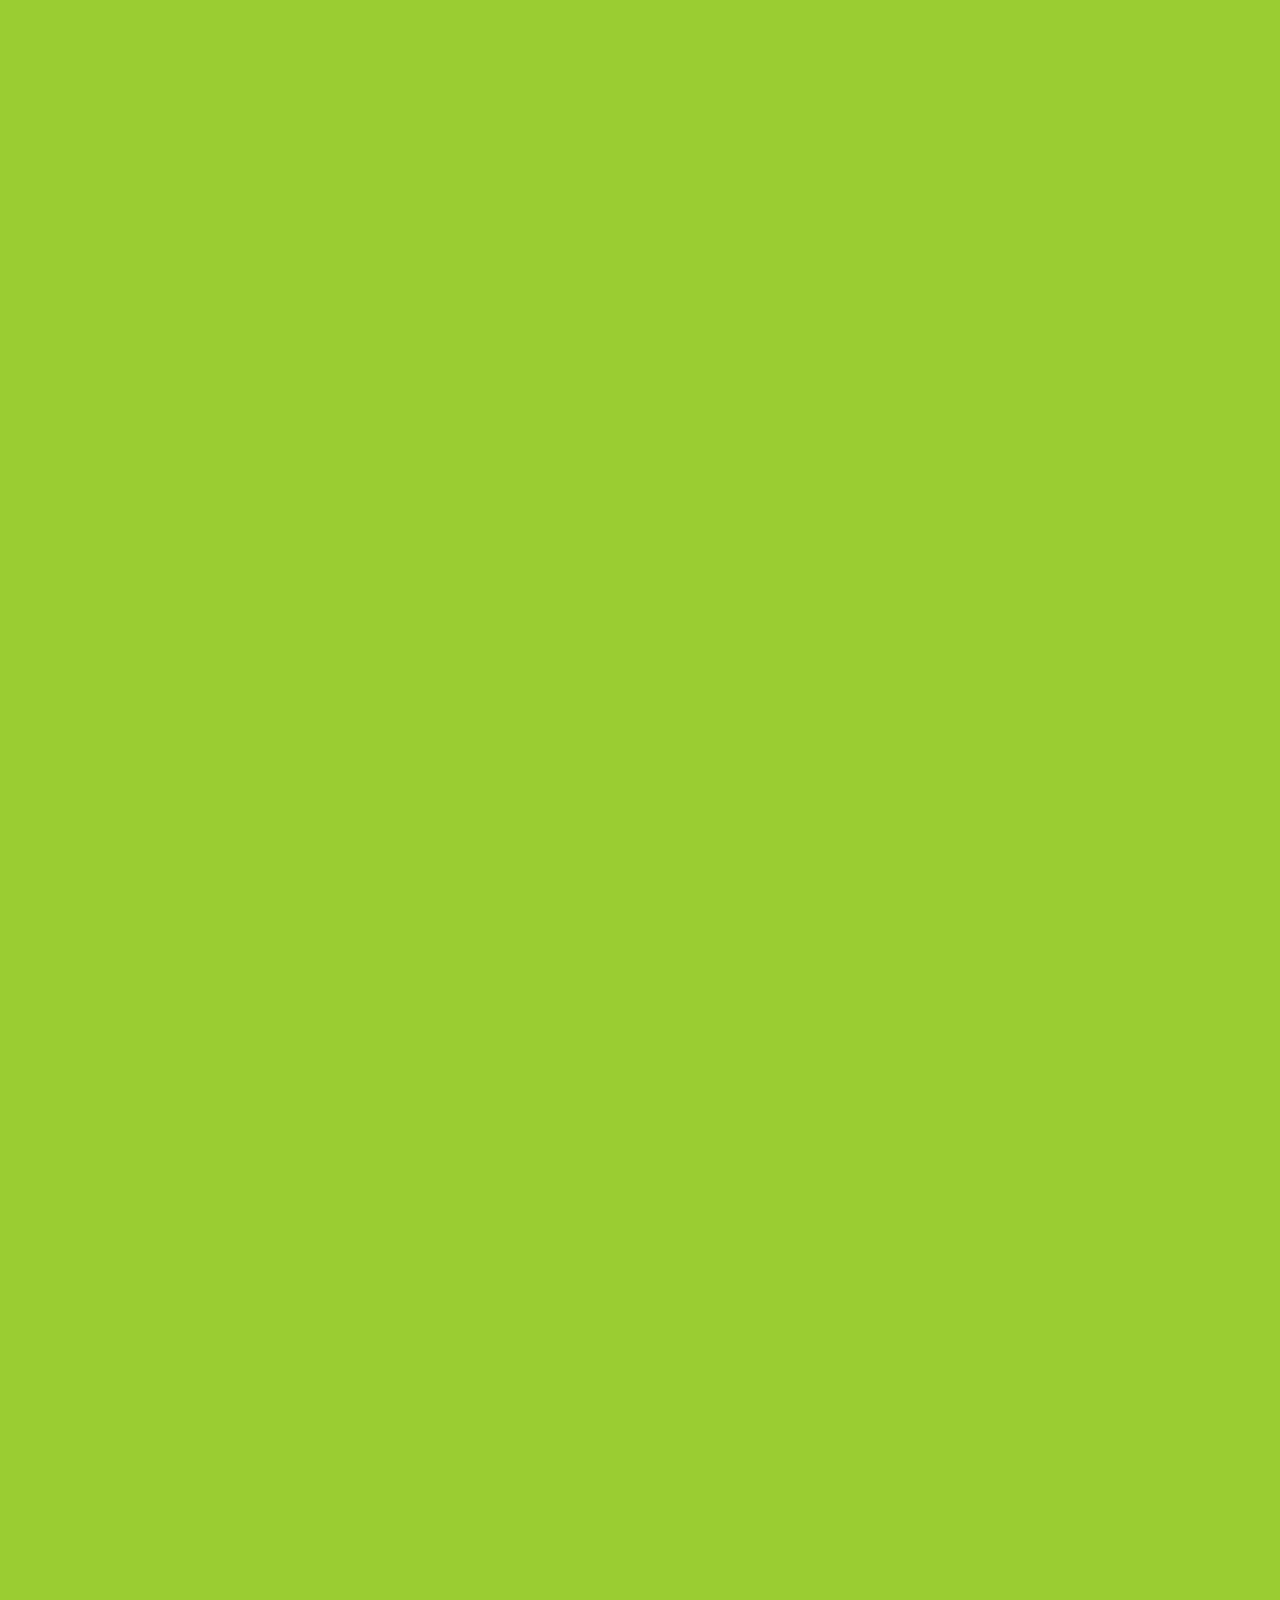
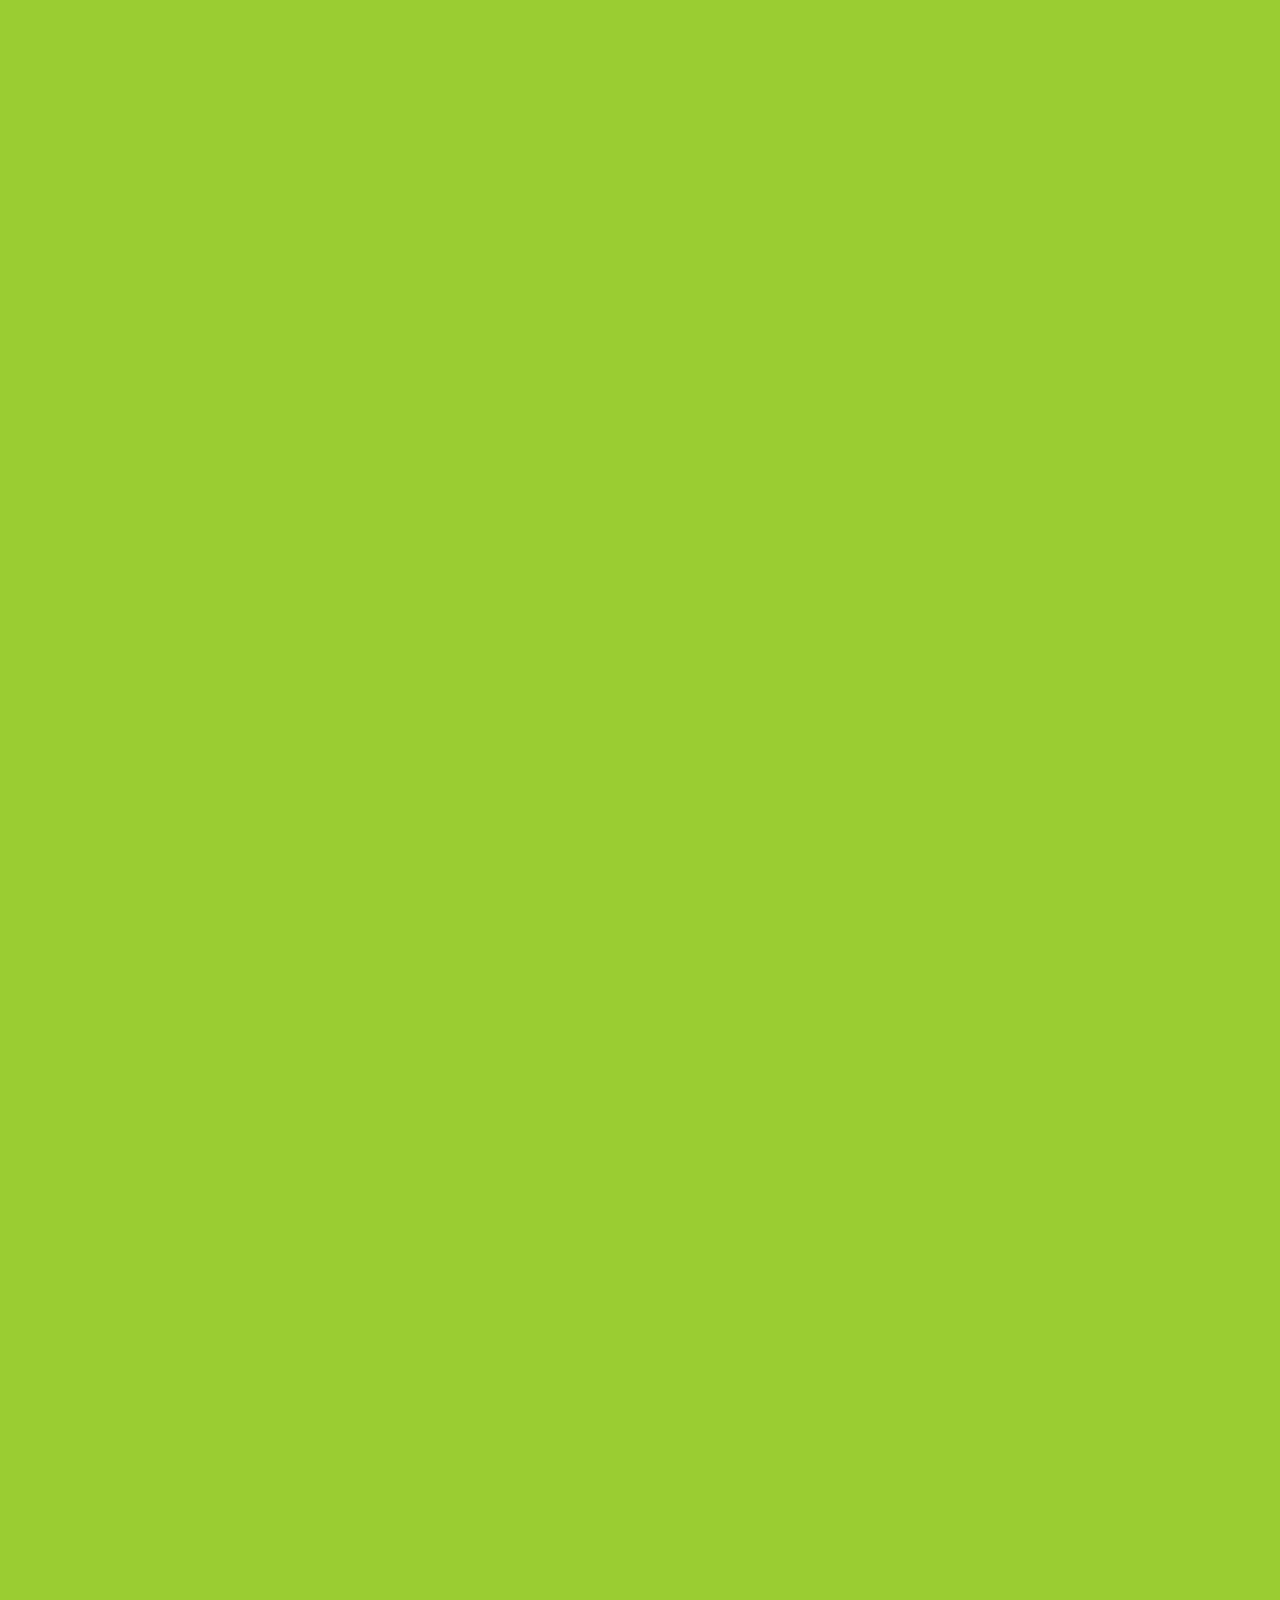
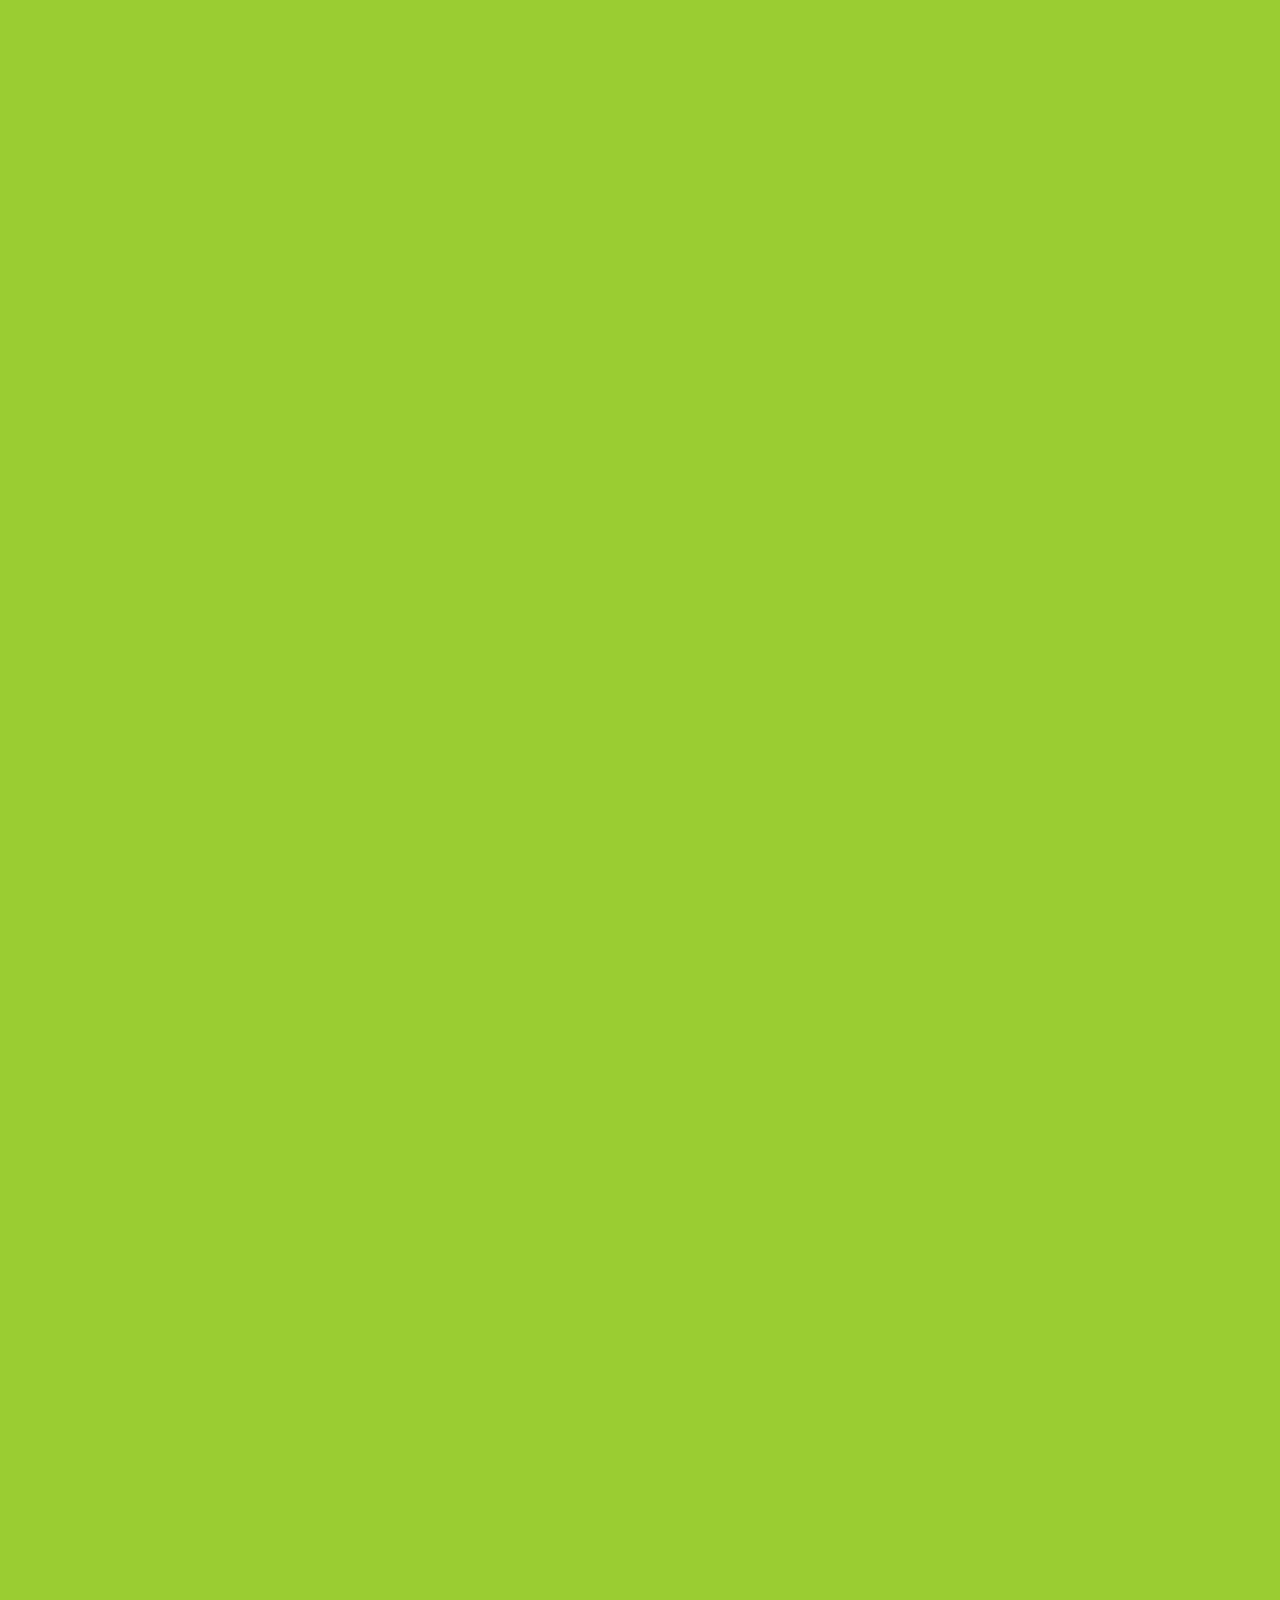
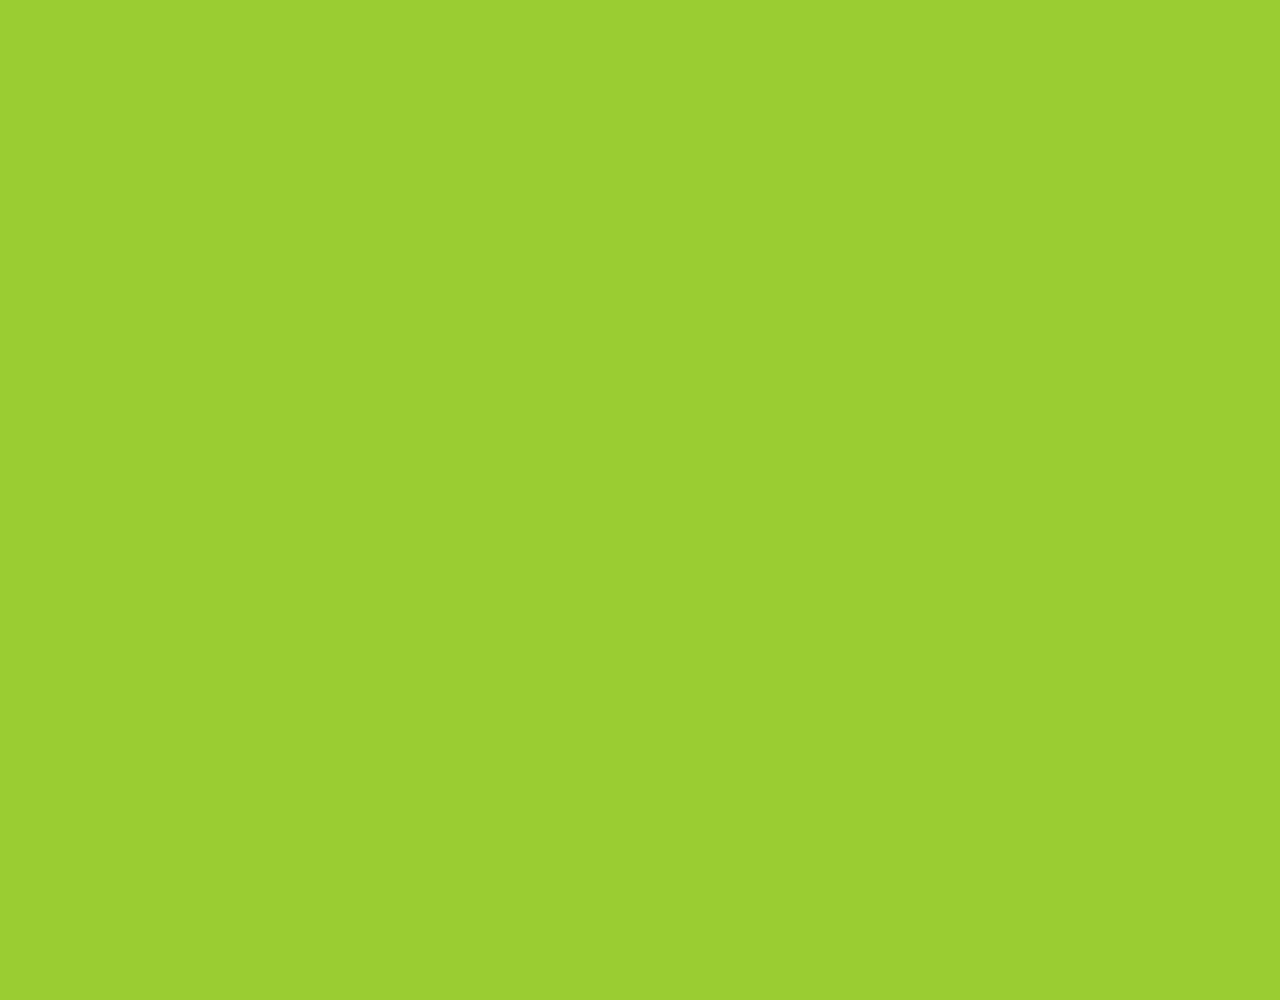
<file: 스크롤양에 따라 캐릭터 크기 변화주기/02.html>
<!DOCTYPE html>
<html>
<head>
    <meta charset="UTF-8">
    <title>Interactive Web</title>
    <link rel="stylesheet" href="css/reset.css">
    <style>
    img {
        max-width: 100%;
    }
    .content {
        height: 1000vh;
        padding: 20%;
        background: yellowgreen;
    }
    .output {
        position: fixed;
        left: 0;
        top: 0;
        width: 100%;
        font-size: 2rem;
        font-weight: 200;
        color: #fff;
        background: rgba(0, 0, 0, 0.4);
    }
    .ilbuni {
        width: 100px;
        margin: 20px auto;
        transition: 1s;
    }
    .ilbuni.zoom {
        transform: scale(2);
    }
    </style>
</head>
<body>
    <div class="output"></div>
    <div class="content">
        <p>
            Lorem ipsum dolor sit amet, consectetur adipisicing elit. Illo culpa id ratione alias illum aliquam accusamus deleniti dolores dignissimos, temporibus iste perspiciatis voluptatem repudiandae debitis similique fugiat dolor, doloremque quos mollitia repellendus iure exercitationem molestiae ab! Veritatis harum voluptate enim ducimus amet vitae veniam dignissimos possimus facilis eaque minus similique, vel commodi sed? Sequi distinctio debitis numquam, necessitatibus officiis quam, sed rerum id culpa totam provident repellendus iste, laborum maiores, consequuntur fugiat voluptatibus? Ad, architecto. Ipsam minus quis, ea quas, ex impedit quia distinctio commodi expedita laudantium dolores cum? Quisquam, odit, laboriosam consequuntur expedita optio laudantium. Optio laboriosam, repellendus laborum.
        </p>
        <figure class="ilbuni">
            <img src="images/ilbuni_0.png" alt="일분이">
        </figure>
    </div>

    <script>
        const outputElem = document.querySelector('.output');
        const ilbuniElem = document.querySelector('.ilbuni');

        function showValues() {
            outputElem.innerHTML = ''
                + '스크롤 된 양: <strong>'
                + window.pageYOffset
                + '</strong> / offsetTop: <strong>'
                + ilbuniElem.offsetTop
                + '</strong> / getBoundingClientRect(): <strong>'
                + ilbuniElem.getBoundingClientRect().top
                + '</strong>'
        }

        document.addEventListener('scroll', function() {
            showValues();
        });

        showValues();
    </script>
</body>
</html>
</file>
<file: 3D 공간 캐릭터 이동시키기/css/style.css>
@keyframes ani-head {
    to { transform: rotateX(-10deg);}
}
@keyframes ani-running-leg {
    from {
        transform: rotateX(-30deg);
    }
    to {
        transform: rotateX(30deg);
    }
}
@keyframes ani-running-arm {
    from {
        transform: rotateY(30deg);
    }
    to {
        transform: rotateY(-30deg);
    }
}

/* reset */
body {
    height: 500vw;
    font-family: 'Apple SD Gothic Neo', 'Roboto', 'Noto Sans KR', NanumGothic, 'Malgun Gothic', sans-serif;
    -webkit-overflow-scrolling: touch;
    color: #555;
    background: #fff000;
}
.world {
    position: fixed;
    left: 0;
    top: 0;
    width: 100vw;
    height: 100vh;
    perspective: 1000px;
}
.stage {
    position: absolute;
    left: 0;
    top: 0;
    width: 100vw;
    height: 100vh;
    transform-style: preserve-3d;
}
.house {
    width: 100vw;
    height: 100vh;
    transform: translateZ(-490vw);
    transform-style: preserve-3d;
}
.wall {
    position: absolute;
    left: 0;
    top: 0;
    width: 100vw;
    height: 100vh;
    background-color: rgba(255, 255, 255, 0.8);
}
.wall-left {
    /* left: -500vw; */
    width: 1000vw;
    background-color: #f8f8f8;
    transform: rotateY(90deg) translateZ(-500vw);
}
.wall-right {
    /* left: -500vw; */
    width: 1000vw;
    background-color: #f8f8f8;
    transform: rotateY(90deg) translateZ(-400vw);
}
.wall-front-a { transform: translateZ(300vw);}
.wall-front-b { transform: translateZ(50vw);}
.wall-front-c { transform: translateZ(-200vw);}
.wall-front-d { transform: translateZ(-500vw);}
.wall-content {
    display: flex;
    align-items: center;
    justify-content: center;
    height: 100vh;
}
.wall-title {
    font-size: 5rem;
}


.progress-bar-con {
    position: fixed;
    left: 0;
    top: 0;
    width: 100vw;
    height: 5px;
    background-color: #555;
    z-index: 100;
}
.progress-bar {
    width: 0%;
    height: 100%;
    background-color: #00a8ff;
}


/* character */
.character {
    position: absolute;
    left: 12%;
    bottom: 5%;
    width: 10vw;
    height: 15.58vw;
    /* 상위에서 적용인 3d효과가 아래로 전파되도록 함 */
    transform-style: preserve-3d;
}
.character[data-direction='forward'] { transform: rotateY(180deg); }
.character[data-direction='backward'] { transform: rotateY(0deg); }
.character[data-direction='left'] { transform: rotateY(-90deg); }
.character[data-direction='right'] { transform: rotateY(90deg); }
.character-face-con {
    position: absolute;
    transform-style: preserve-3d;
    transition: 1s;
}
.character-face {
    position: absolute;
    left: 0;
    top: 0;
    width: 100%;
    height: 100%;
    background-repeat: no-repeat;
    background-position: 0 0;
    background-size: cover;
    -webkit-backface-visibility: hidden;
    backface-visibility: hidden;
}
.character-face.face-back {
    transform: rotateY(180deg);
}
.character-head {
    left: calc(42 / 856 * 100%);
    top: 0;
    z-index: 60;
    width: calc(770 / 856 * 100%);
    height: calc(648 / 1334 * 100%);
    transform-origin: center bottom;
    animation: ani-head 0.6s infinite alternate cubic-bezier(0.46, 0.18, 0.66, 0.93);
}
.character-head-face.face-front { background-image: url('../images/ilbuni_head_front.png'); }
.character-head-face.face-back { background-image: url('../images/ilbuni_head_back.png'); }
.character-torso {
    left: calc(208 / 856 * 100%);
    top: calc(647 / 1334 * 100%);
    z-index: 50;
    width: calc(428 / 856 * 100%);
    height: calc(385 / 1334 * 100%);
    transform-origin: center center;
}
.character-torso-face.face-front { background-image: url('../images/ilbuni_body_front.png'); }
.character-torso-face.face-back { background-image: url('../images/ilbuni_body_back.png'); }
.character-arm-right {
    left: 0;
    top: calc(648 / 1334 * 100%);
    width: calc(244 / 856 * 100%);
    height: calc(307 / 1334 * 100%);
    transform-origin: right top;
}
.character-arm-right .face-front { background-image: url('../images/ilbuni_arm_0.png'); }
.character-arm-right .face-back { background-image: url('../images/ilbuni_arm_1.png'); }
.character-arm-left {
    left: calc(600 / 856 * 100%);
    top: calc(648 / 1334 * 100%);
    width: calc(244 / 856 * 100%);
    height: calc(307 / 1334 * 100%);
    transform-origin: left top;
}
.character-arm-left .face-front { background-image: url('../images/ilbuni_arm_1.png'); }
.character-arm-left .face-back { background-image: url('../images/ilbuni_arm_0.png'); }
.character-leg-right {
    left: calc(200 / 856 * 100%);
    top: calc(1031 / 1334 * 100%);
    width: calc(230 /  856 * 100%);
    height: calc(300 / 1334 * 100%);
    transform-origin: center top;
}
.character-leg-right .face-front { background-image: url('../images/ilbuni_leg_0.png'); }
.character-leg-right .face-back { background-image: url('../images/ilbuni_leg_1.png'); }
.character-leg-left {
    left: calc(414 / 856 * 100%);
    top: calc(1031 / 1334 * 100%);
    width: calc(230 /  856 * 100%);
    height: calc(300 / 1334 * 100%);
    transform-origin: center top;
}
.character-leg-left .face-front { background-image: url('../images/ilbuni_leg_1.png'); }
.character-leg-left .face-back { background-image: url('../images/ilbuni_leg_0.png'); }
.character.running .character-leg-right { animation: ani-running-leg 0.2s alternate infinite linear; }
.character.running .character-leg-left { animation: ani-running-leg 0.2s alternate-reverse infinite linear; }
.character.running .character-arm { animation: ani-running-arm 0.2s alternate infinite linear; }
body[data-char='ragirl'] .character {
    width: 12vw;
    height: calc(12vw * 1.4135);
}
body[data-char='ragirl'] .character-head {
    left: calc(23 / 948 * 100%);
    width: calc(920 / 948 * 100%);
    height: calc(750 / 1340 * 100%);
}
body[data-char='ragirl'] .character-head-face.face-front { background-image: url('../images/ragirl_head_front.png'); }
body[data-char='ragirl'] .character-head-face.face-back { background-image: url('../images/ragirl_head_back.png'); }
body[data-char='ragirl'] .character-torso {
    left: calc(273 / 948 * 100%);
    top: calc(630 / 1340 * 100%);
    z-index: 50;
    width: calc(402 / 948 * 100%);
    height: calc(444 / 1340 * 100%);
    transform-origin: center center;
}
body[data-char='ragirl'] .character-torso-face.face-front { background-image: url('../images/ragirl_body_front.png'); }
body[data-char='ragirl'] .character-torso-face.face-back { background-image: url('../images/ragirl_body_back.png'); }
body[data-char='ragirl'] .character-arm-right {
    left: calc(134 / 948 * 100%);
    top: calc(709 / 1340 * 100%);
    width: calc(138 / 948 * 100%);
    height: calc(300 / 1340 * 100%);
    transform-origin: right top;
}
body[data-char='ragirl'] .character-arm-right .face-front { background-image: url('../images/ragirl_arm_0_front.png'); }
body[data-char='ragirl'] .character-arm-right .face-back { background-image: url('../images/ragirl_arm_1_back.png'); }
body[data-char='ragirl'] .character-arm-left {
    left: calc(675 / 948 * 100%);
    top: calc(709 / 1340 * 100%);
    width: calc(138 / 948 * 100%);
    height: calc(300 / 1340 * 100%);
    transform-origin: left top;
}
body[data-char='ragirl'] .character-arm-left .face-front { background-image: url('../images/ragirl_arm_1_front.png'); }
body[data-char='ragirl'] .character-arm-left .face-back { background-image: url('../images/ragirl_arm_0_back.png'); }
body[data-char='ragirl'] .character-leg-right {
    left: calc(290 / 948 * 100%);
    top: calc(1075 / 1340 * 100%);
    width: calc(186 / 948 * 100%);
    height: calc(264 / 1340 * 100%);
    transform-origin: center top;
}
body[data-char='ragirl'] .character-leg-right .face-front { background-image: url('../images/ragirl_leg_0.png'); }
body[data-char='ragirl'] .character-leg-right .face-back { background-image: url('../images/ragirl_leg_1.png'); }
body[data-char='ragirl'] .character-leg-left {
    left: calc(474 / 948 * 100%);
    top: calc(1075 / 1340 * 100%);
    width: calc(186 / 948 * 100%);
    height: calc(264 / 1340 * 100%);
    transform-origin: center top;
}
body[data-char='ragirl'] .character-leg-left .face-front { background-image: url('../images/ragirl_leg_1.png'); }
body[data-char='ragirl'] .character-leg-left .face-back { background-image: url('../images/ragirl_leg_0.png'); }

/* character button */
.select-character {
    display: flex;
    align-items: center;
    position: fixed;
    right: 10px;
    top: 10px;
    z-index: 100;
}
.select-character-btn {
    width: 40px;
    height: 40px;
    margin-left: 5px;
    border: 0;
    background-color: transparent;
    background-repeat: no-repeat;
    background-position: 50% 50%;
    background-size: contain;
    cursor: pointer;
    transition: 0.5s;
}
.select-character-btn-ilbuni {
    background-image: url('../images/ilbuni_head_front.png');
    background-size: 36px auto;
}
.select-character-btn-ragirl {
    background-image: url('../images/ragirl_head_front.png');
    opacity: 0.5;
}
body[data-char='ragirl'] .select-character-btn-ilbuni {
    opacity: 0.5;
}
body[data-char='ilbuni'] .select-character-btn-ilbuni,
body[data-char='ragirl'] .select-character-btn-ragirl {
    opacity: 1;
}
</file>
<file: 몬스터죽이기 게임/monster-killer-starting-project/assets/styles/app.css>
html {
  font-family: sans-serif;
}

body {
  background: #2c2c2c;
}

h2 {
  font-size: 1.25rem;
  margin: 1rem 0.5rem;
}

progress {
  -webkit-appearance: none;
  -moz-appearance: none;
  appearance: none;
  width: 80%;
  height: 2rem;
  color: #ff0062;
  border: 1px solid #a927f5;
}

progress[value]::-webkit-progress-bar,
progress[value] {
  background-color: #eee;
  box-shadow: 0 2px 5px rgba(0, 0, 0, 0.25) inset;
}

progress[value]::-webkit-progress-value {
  background-color: #a927f5;
  transition: all 0.2s ease-out;
}

progress[value]::-moz-progress-bar {
  background-color: #a927f5;
  transition: all 0.2s ease-out;
}

button {
  font: inherit;
  background: #ff0062;
  border: 1px solid #ff0062;
  color: white;
  padding: 1rem 2rem;
  border-radius: 6px;
  cursor: pointer;
  margin: 0.5rem;
}

button:focus {
  outline: none;
}

button:hover,
button:active {
  background: #a927f5;
  border-color: #a927f5;
}

#health-levels,
#controls {
  margin: 2rem auto;
  width: 30rem;
  text-align: center;
  border-radius: 10px;
  padding: 1rem;
  box-shadow: 0 2px 8px rgba(0, 0, 0, 0.25);
  background: white;
}

#controls {
  display: flex;
  flex-direction: column;
}

#bonus-life {
  font-weight: bold;
  color: white;
  background: #ff0062;
  border: 1px solid #ff0062;
  padding: 0.15rem 0.5rem;
  border-radius: 10px;
  text-align: center;
  margin: 0 0.5rem;
}
</file>
<file: 간단한 가격표/PriceTableStarter/app.css>
/* http://meyerweb.com/eric/tools/css/reset/ 
   v2.0 | 20110126
   License: none (public domain)
*/

html, body, div, span, applet, object, iframe,
h1, h2, h3, h4, h5, h6, p, blockquote, pre,
a, abbr, acronym, address, big, cite, code,
del, dfn, em, img, ins, kbd, q, s, samp,
small, strike, strong, sub, sup, tt, var,
b, u, i, center,
dl, dt, dd, ol, ul, li,
fieldset, form, label, legend,
table, caption, tbody, tfoot, thead, tr, th, td,
article, aside, canvas, details, embed, 
figure, figcaption, footer, header, hgroup, 
menu, nav, output, ruby, section, summary,
time, mark, audio, video {
	margin: 0;
	padding: 0;
	border: 0;
	font-size: 100%;
	font: inherit;
	vertical-align: baseline;
}
/* HTML5 display-role reset for older browsers */
article, aside, details, figcaption, figure, 
footer, header, hgroup, menu, nav, section {
	display: block;
}
body {
	line-height: 1;
}
ol, ul {
	list-style: none;
}
blockquote, q {
	quotes: none;
}
blockquote:before, blockquote:after,
q:before, q:after {
	content: '';
	content: none;
}
table {
	border-collapse: collapse;
	border-spacing: 0;
}


html {
	box-sizing: border-box;
    font-family: 'Open Sans', sans-serif;
}

body {
    background-color: #60a9ff;
	display: flex;
	justify-content: center;
	align-items: center;
	min-height: 100vh;
}

.panel {
	background-color: white;
	border-radius: 10px;
	padding: 15px 25px;
	width: 100%;
	max-width: 960px;
	display: flex;
	flex-direction: column;
	text-align: center;
	text-transform: uppercase;
}

.pricing-plan {
	border-bottom: 1px solid #e1f1ff;
}
.pricing-plan:last-child {
	border-bottom: none;
}
.pricing-img {
	margin-bottom: 25px;
	width: 100%;
	max-width: 100%;
}

.pricing-header {
	color: #888;
	font-weight: 600;
	letter-spacing: 1px;
}

.pricing-features {
	margin: 50px 0 25px;
	color: #016ff9;
}

.pricing-features-item {
	font-weight: 600;
	letter-spacing: 1px;
	font-size: 12px;
	line-height: 1.5;
	padding: 15px 0;
	border-top: 1px solid #e1f1ff;
}

.pricing-features-item:last-child {
	border-bottom: 1px solid #e1f1ff;
}

.pricing-price {
	color: #016ff9;
	display: block;
	font-size: 32px;
	font-weight: 700;
}

.pricing-button {
	border: 1px solid #9dd1ff;
	border-radius: 10px;
	color: #348efe;
	display: inline-block;
	padding: 15px 35px;
	text-decoration: none;
	margin: 25px 0;
	transition: background-color 200ms ease-in-out;
}

.pricing-button:hover, .pricing-button:focus {
	background-color: #e1f1ff;
}

.pricing-button.is-featured {
	background-color: #48aaff;
	color: white;
}

.pricing-button.is-featured:hover, .pricing-button.is-featured:focus {
	background-color: #269aff;
	color: white;
} 
  
@media (min-width: 900px) {
	.panel {
		flex-direction: row;
	}
	.pricing-plan {
		border-bottom: none;
		border-right: 1px solid #e1f1ff;
		padding: 25px 50px;
	}
	.pricing-plan:last-child {
		border-right: none;
	}
}
</file>
